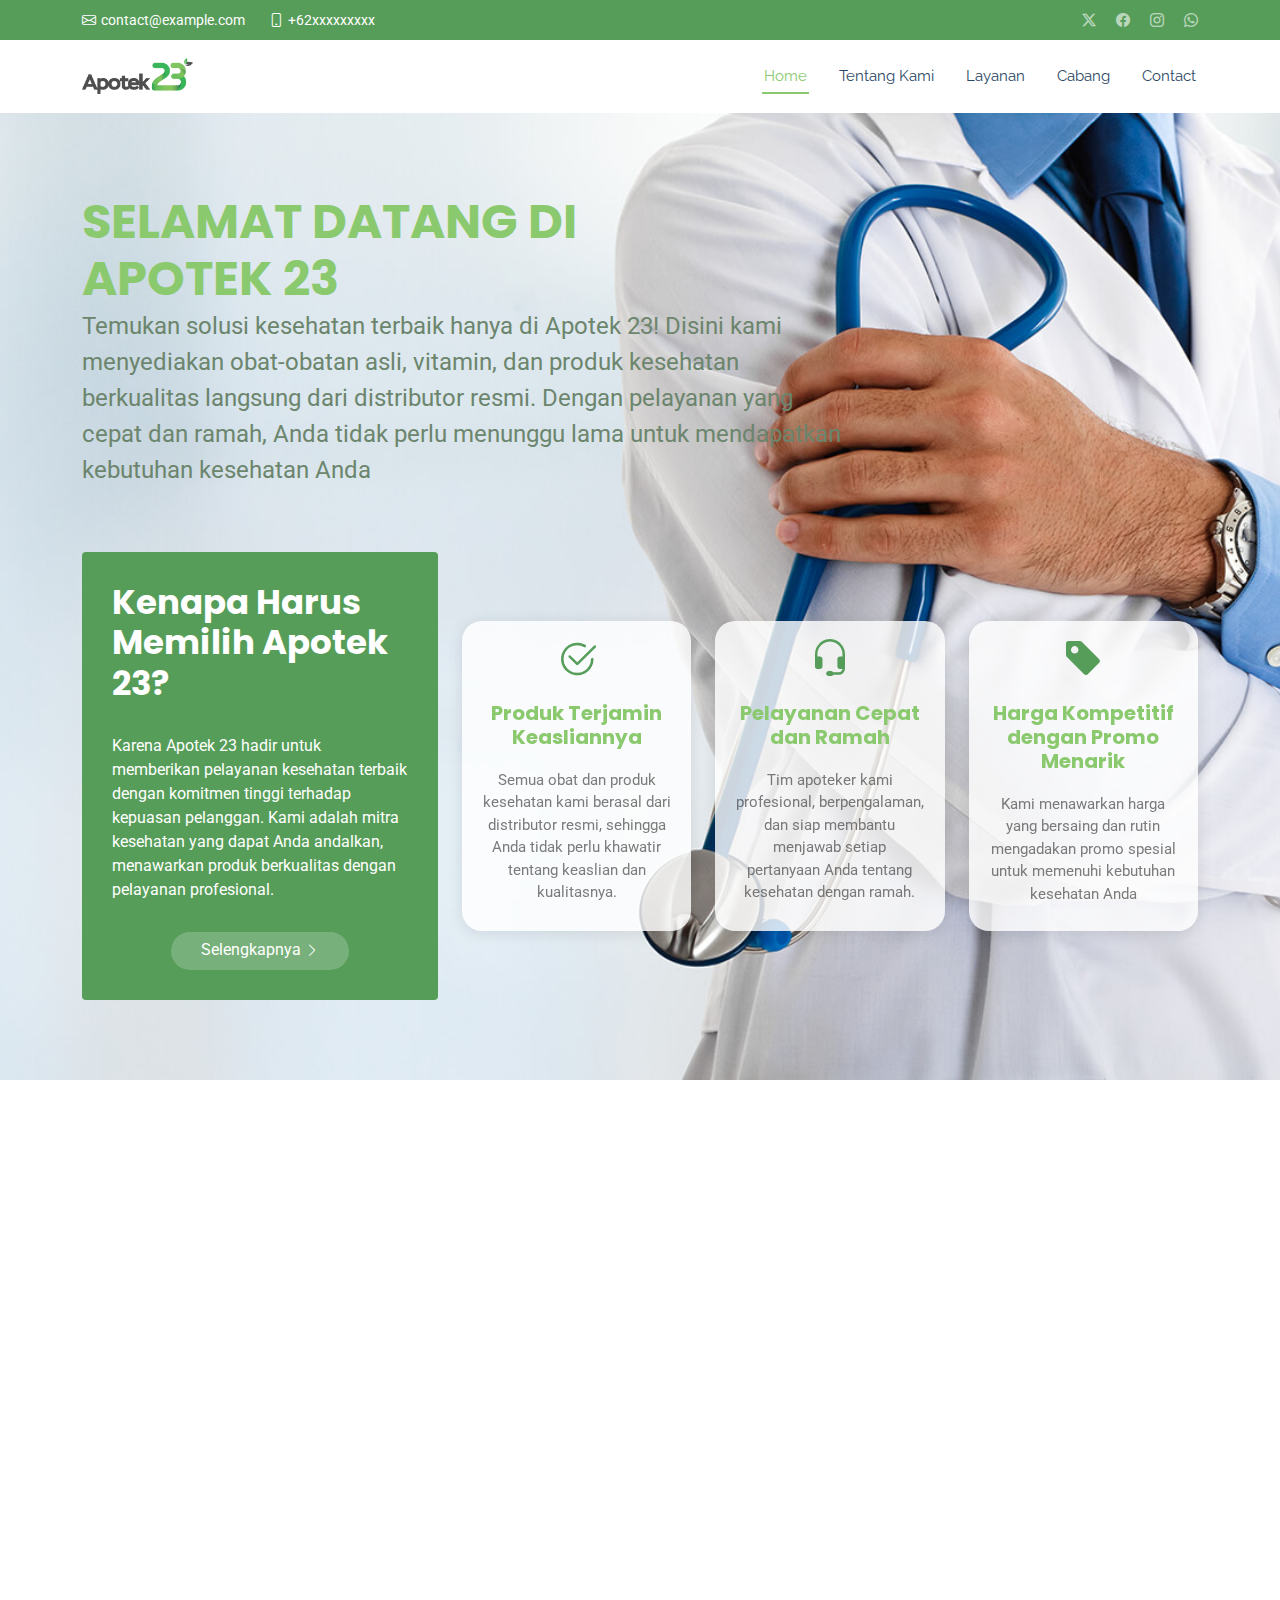
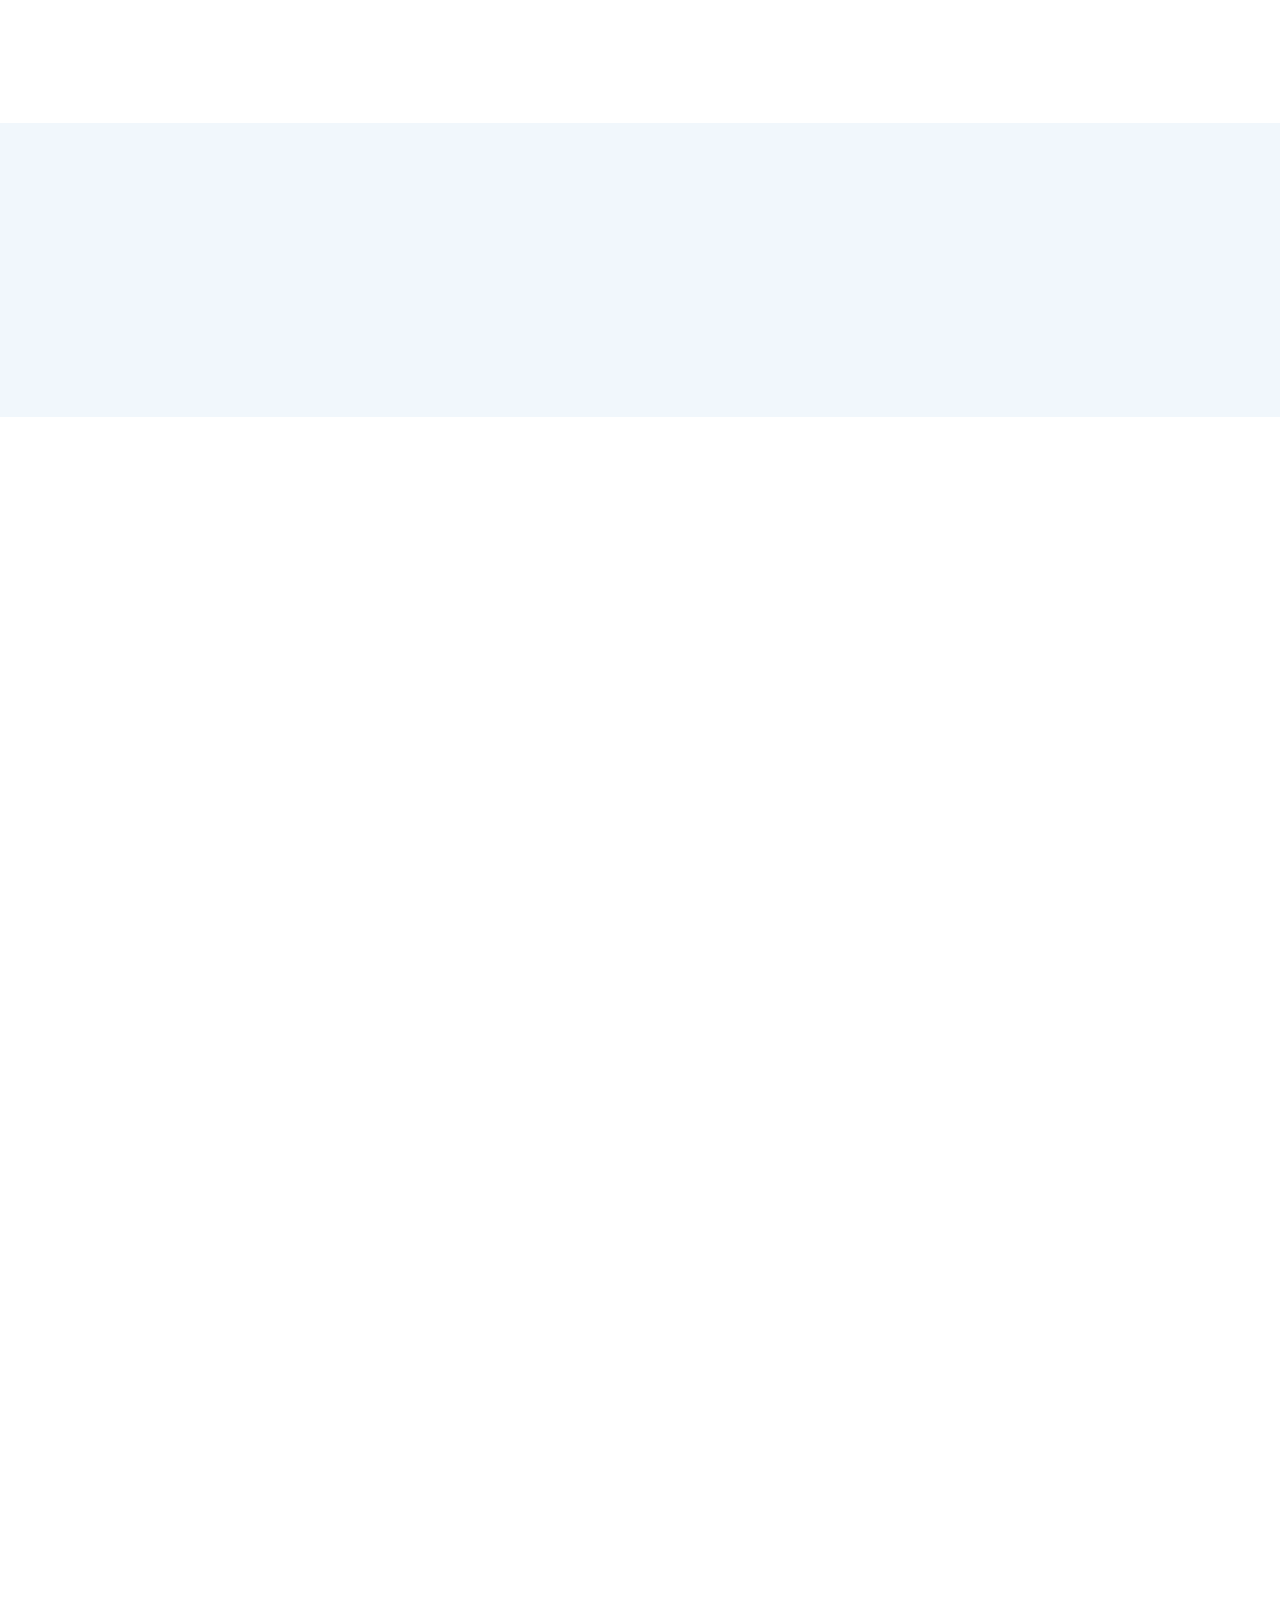
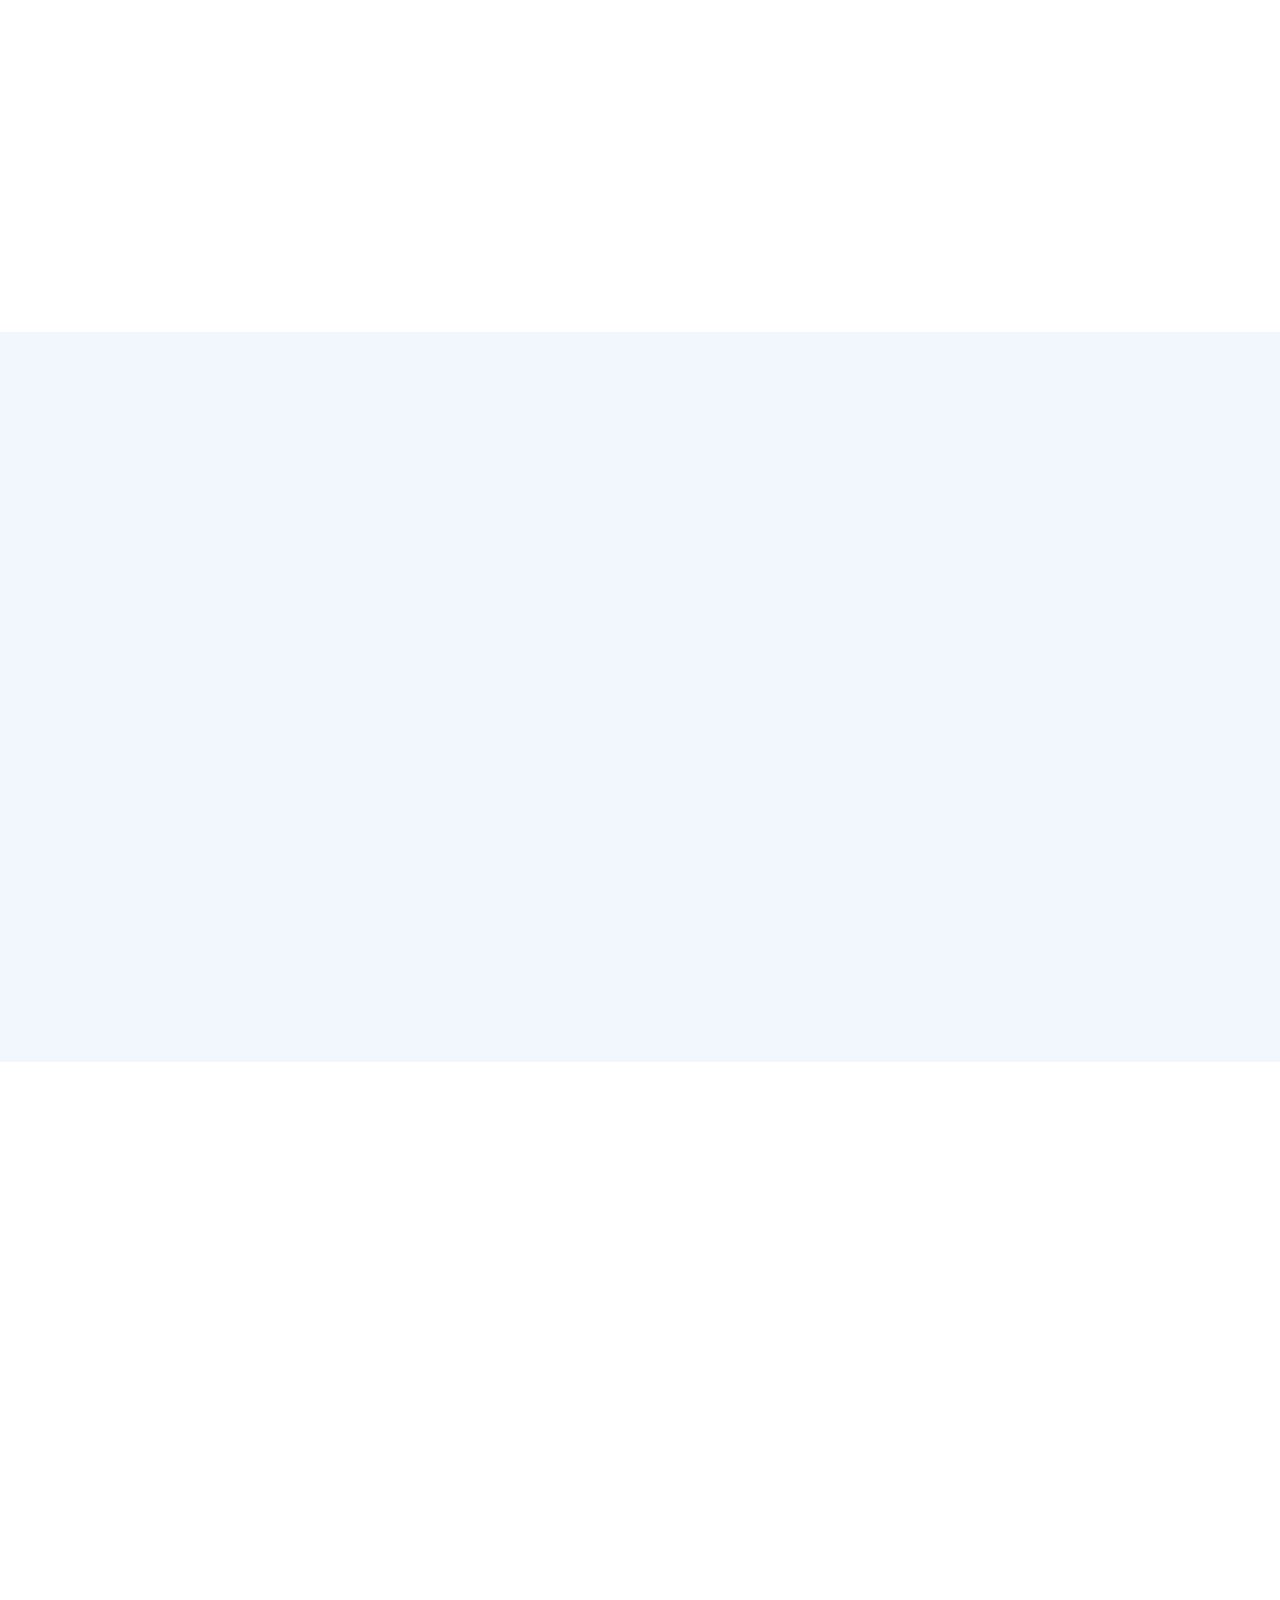
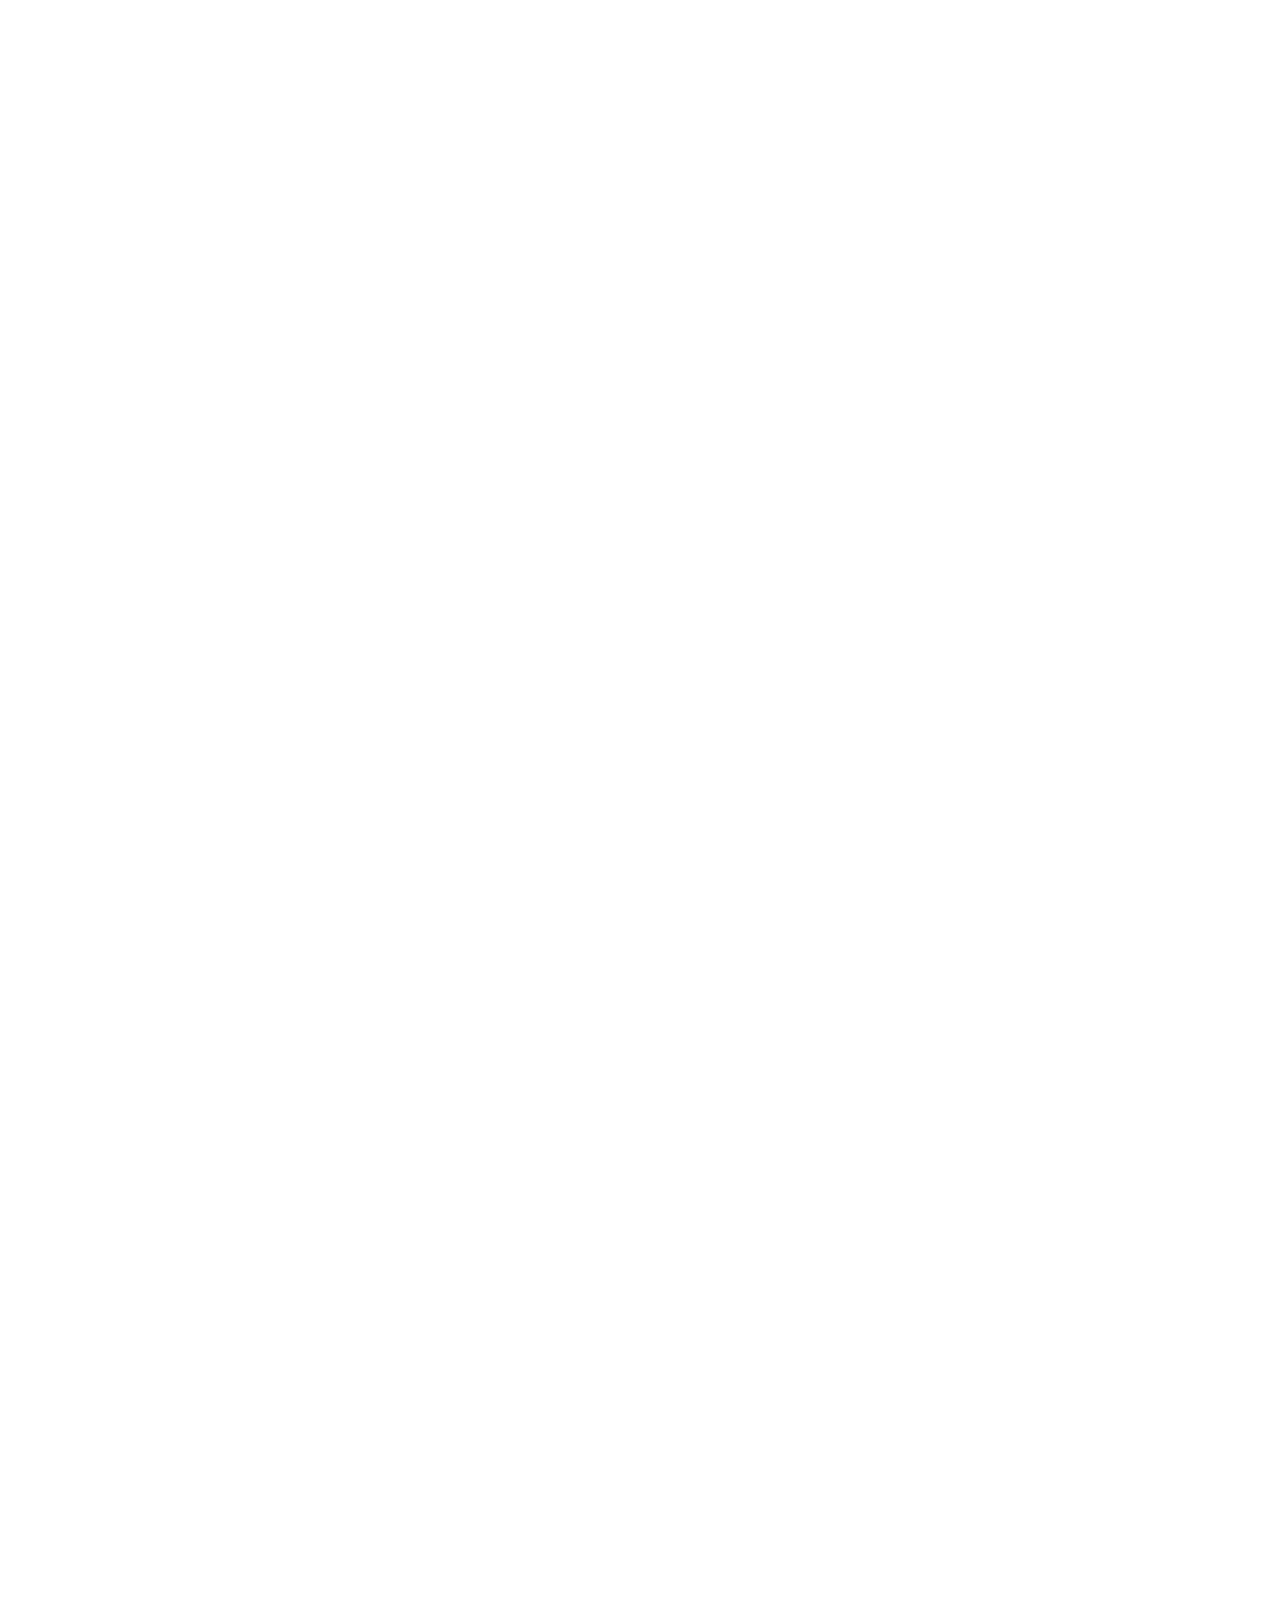
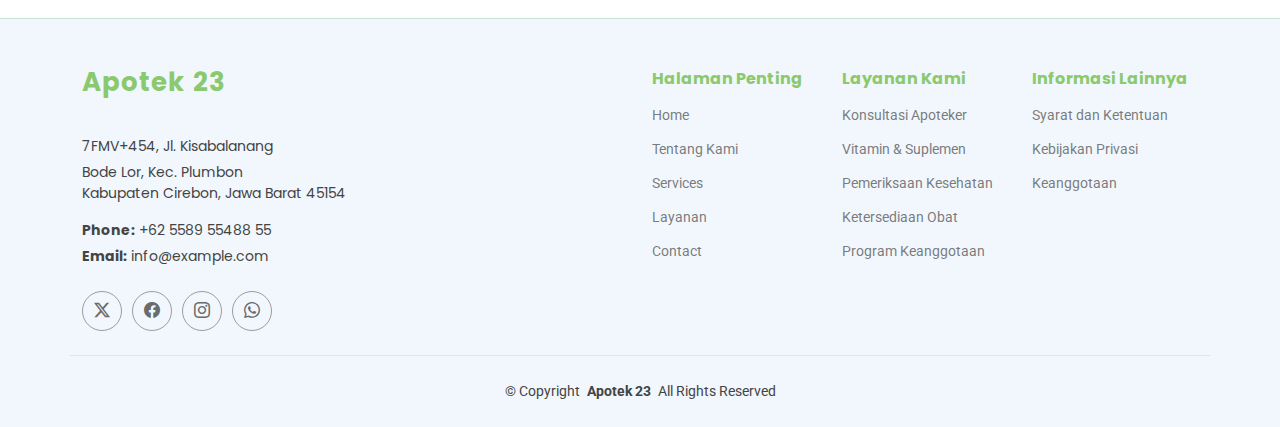
<file: index.html>
<!DOCTYPE html>
<html lang="en">

<head>
  <meta charset="utf-8">
  <meta content="width=device-width, initial-scale=1.0" name="viewport">
  <meta name="description" content="">
  <meta name="keywords" content="">

  <!-- Favicons -->
  <link href="assets/img/favicon23.png" rel="icon">
  <link href="assets/img/favicon23.png" rel="apple-touch-icon">

  <!-- Fonts -->
  <link href="https://fonts.googleapis.com" rel="preconnect">
  <link href="https://fonts.gstatic.com" rel="preconnect" crossorigin>
  <link href="https://fonts.googleapis.com/css2?family=Roboto:ital,wght@0,100;0,300;0,400;0,500;0,700;0,900;1,100;1,300;1,400;1,500;1,700;1,900&family=Poppins:ital,wght@0,100;0,200;0,300;0,400;0,500;0,600;0,700;0,800;0,900;1,100;1,200;1,300;1,400;1,500;1,600;1,700;1,800;1,900&family=Raleway:ital,wght@0,100;0,200;0,300;0,400;0,500;0,600;0,700;0,800;0,900;1,100;1,200;1,300;1,400;1,500;1,600;1,700;1,800;1,900&display=swap" rel="stylesheet">

  <!-- Vendor CSS Files -->
  <link href="assets/vendor/bootstrap/css/bootstrap.min.css" rel="stylesheet">
  <link href="assets/vendor/bootstrap-icons/bootstrap-icons.css" rel="stylesheet">
  <link href="assets/vendor/aos/aos.css" rel="stylesheet">
  <link href="assets/vendor/fontawesome-free/css/all.min.css" rel="stylesheet">
  <link href="assets/vendor/glightbox/css/glightbox.min.css" rel="stylesheet">
  <link href="assets/vendor/swiper/swiper-bundle.min.css" rel="stylesheet">

  <!-- Main CSS File -->
  <link href="assets/css/main.css" rel="stylesheet">

  <!-- =======================================================
  * Template Name: Medilab
  * Template URL: https://bootstrapmade.com/medilab-free-medical-bootstrap-theme/
  * Updated: Aug 07 2024 with Bootstrap v5.3.3
  * Author: BootstrapMade.com
  * License: https://bootstrapmade.com/license/
  ======================================================== -->
</head>

<body class="index-page">

  <header id="header" class="header sticky-top">

    <div class="topbar d-flex align-items-center">
      <div class="container d-flex justify-content-center justify-content-md-between">
        <div class="contact-info d-flex align-items-center">
          <i class="bi bi-envelope d-flex align-items-center"><a href="mailto:contact@example.com">contact@example.com</a></i>
          <i class="bi bi-phone d-flex align-items-center ms-4"><span>+62xxxxxxxxx</span></i>
        </div>
        <div class="social-links d-none d-md-flex align-items-center">
          <a href="#" class="twitter"><i class="bi bi-twitter-x"></i></a>
          <a href="#" class="facebook"><i class="bi bi-facebook"></i></a>
          <a href="#" class="instagram"><i class="bi bi-instagram"></i></a>
          <a href="#" class="linkedin"><i class="bi bi-whatsapp"></i></a>
        </div>
      </div>
    </div><!-- End Top Bar -->

    <div class="branding d-flex align-items-center">

      <div class="container position-relative d-flex align-items-center justify-content-between">
        <a href="index.html" class="logo d-flex align-items-center me-auto">
          <!-- Uncomment the line below if you also wish to use an image logo -->
          <img src="assets/img/logoApotek.png" alt="">
          <!-- <h1 class="sitename">Medilab</h1> -->
        </a>

        <nav id="navmenu" class="navmenu">
          <ul>
            <li><a href="#hero" class="active">Home<br></a></li>
            <li><a href="#about">Tentang Kami</a></li>
            <li><a href="#services">Layanan</a></li>
            <li><a href="#departments">Cabang</a></li>
            <!-- Jika ingin memperbanyak pages -->
            <!-- <li class="dropdown"><a href="#"><span>Dropdown</span> <i class="bi bi-chevron-down toggle-dropdown"></i></a>
              <ul>
                <li><a href="#">Dropdown 1</a></li>
                <li class="dropdown"><a href="#"><span>Deep Dropdown</span> <i class="bi bi-chevron-down toggle-dropdown"></i></a>
                  <ul>
                    <li><a href="#">Deep Dropdown 1</a></li>
                    <li><a href="#">Deep Dropdown 2</a></li>
                    <li><a href="#">Deep Dropdown 3</a></li>
                    <li><a href="#">Deep Dropdown 4</a></li>
                    <li><a href="#">Deep Dropdown 5</a></li>
                  </ul>
                </li>
                <li><a href="#">Dropdown 2</a></li>
                <li><a href="#">Dropdown 3</a></li>
                <li><a href="#">Dropdown 4</a></li>
              </ul>
            </li> -->
            <li><a href="#contact">Contact</a></li>
          </ul>
          <i class="mobile-nav-toggle d-xl-none bi bi-list"></i>
        </nav>

        <!-- <a class="cta-btn d-none d-sm-block" href="#appointment">Make an Appointment</a> -->

      </div>

    </div>

  </header>

  <main class="main">

    <!-- Hero Section -->
    <section id="hero" class="hero section light-background">

      <img src="assets/img/hero-bg.jpg" alt="" data-aos="fade-in">

      <div class="container position-relative">

        <div class="welcome position-relative" data-aos="fade-down" data-aos-delay="100">
          <h2>SELAMAT DATANG DI <br>APOTEK 23</h2>
          <p>Temukan solusi kesehatan terbaik hanya di Apotek 23! Disini kami <br>
            menyediakan obat-obatan asli, vitamin, dan produk kesehatan <br>
            berkualitas langsung dari distributor resmi. Dengan pelayanan yang <br>
            cepat dan ramah, Anda tidak perlu menunggu lama untuk mendapatkan <br>
            kebutuhan kesehatan Anda</p>
        </div><!-- End Welcome -->

        <div class="content row gy-4">
          <div class="col-lg-4 d-flex align-items-stretch">
            <div class="why-box" data-aos="zoom-out" data-aos-delay="200">
              <h3>Kenapa Harus Memilih 
                Apotek 23?</h3>
              <p>
                Karena Apotek 23 hadir untuk memberikan pelayanan kesehatan terbaik dengan komitmen tinggi terhadap kepuasan pelanggan. Kami adalah mitra kesehatan yang dapat Anda andalkan, menawarkan produk berkualitas dengan pelayanan profesional.
              </p>
              <div class="text-center">
                <a href="#about" class="more-btn"><span>Selengkapnya</span> <i class="bi bi-chevron-right"></i></a>
              </div>
            </div>
          </div><!-- End Why Box -->

          <div class="col-lg-8 d-flex align-items-stretch">
            <div class="d-flex flex-column justify-content-center">
              <div class="row gy-4">

                <div class="col-xl-4 d-flex align-items-stretch">
                  <div class="icon-box" data-aos="zoom-out" data-aos-delay="300">
                    <i class="bi bi-check2-circle"></i>
                    <h4>Produk Terjamin 
                      Keasliannya</h4>
                    <p>Semua obat dan produk kesehatan kami berasal dari distributor resmi, sehingga Anda tidak perlu khawatir tentang keaslian dan kualitasnya.</p>
                  </div>
                </div><!-- End Icon Box -->

                <div class="col-xl-4 d-flex align-items-stretch">
                  <div class="icon-box" data-aos="zoom-out" data-aos-delay="400">
                    <i class="bi bi-headset"></i>
                    <h4>Pelayanan Cepat dan Ramah</h4>
                    <p>Tim apoteker kami profesional, berpengalaman, dan siap membantu menjawab setiap pertanyaan Anda tentang kesehatan dengan ramah.</p>
                  </div>
                </div><!-- End Icon Box -->

                <div class="col-xl-4 d-flex align-items-stretch">
                  <div class="icon-box" data-aos="zoom-out" data-aos-delay="500">
                    <i class="bi bi-tag-fill"></i>
                    <h4>Harga Kompetitif dengan Promo Menarik</h4>
                    <p>Kami menawarkan harga yang bersaing dan rutin mengadakan promo spesial untuk memenuhi kebutuhan kesehatan Anda</p>
                  </div>
                </div><!-- End Icon Box -->

              </div>
            </div>
          </div>
        </div><!-- End  Content-->

      </div>

    </section><!-- /Hero Section -->

    <!-- About Section -->
    <section id="about" class="about section">

      <div class="container">

        <div class="row gy-4 gx-5">

          <div class="col-lg-6 position-relative align-self-start" data-aos="fade-up" data-aos-delay="200">
            <img src="assets/img/about.jpg" class="img-fluid" alt="">
            <!-- <a href="https://www.youtube.com/watch?v=Y7f98aduVJ8" class="glightbox pulsating-play-btn"></a> -->
          </div>

          <div class="col-lg-6 content" data-aos="fade-up" data-aos-delay="100">
            <h3>Tentang Kami</h3>
            <p style="color: #6c856d;">
              Apotek 23 adalah mitra kesehatan yang hadir untuk memenuhi kebutuhan Anda dengan layanan terbaik. Kami mengutamakan kualitas, kenyamanan, dan aksesibilitas untuk semua pelanggan
              Keunggulan Kami:
            </p>
            <ul>
              <li>
                <i class="bi bi-inboxes"></i>
                <div>
                  <h5>Ketersediaan Produk yang Lengkap</h5>
                  <p>Kami menyediakan beragam jenis obat, suplemen, dan alat kesehatan yang selalu tersedia untuk memenuhi kebutuhan Anda kapan pun diperlukan.</p>
                </div>
              </li>
              <li>
                <i class="fa-solid  fa-stethoscope"></i>
                <div>
                  <h5>Konsultasi Gratis dengan Apoteker</h5>
                  <p>Tim apoteker kami siap memberikan konsultasi dan rekomendasi kesehatan yang tepat, tanpa biaya tambahan.</p>
                </div>
              </li>
              <li>
                <i class="bi bi-shield-check"></i>
                <div>
                  <h5>Privasi dan Kenyamanan Pelanggan</h5>
                  <p>Kami menjamin privasi dan kenyamanan Anda dalam membeli obat-obatan dan berkonsultasi dengan apoteker, sehingga Anda merasa aman dan percaya diri.</p>
                </div>
              </li>
            </ul>
          </div>

        </div>

      </div>

    </section><!-- /About Section -->

    <!-- Stats Section -->
    <section id="stats" class="stats section light-background">

      <div class="container" data-aos="fade-up" data-aos-delay="100">

        <div class="row gy-4">

          <div class="col-lg-3 col-md-6 d-flex flex-column align-items-center">
            <i class="fa-solid fa fa-users"></i>
            <div class="stats-item">
              <span data-purecounter-start="0" data-purecounter-end="27" data-purecounter-duration="1" class="purecounter"></span>
              <p>Karyawan</p>
            </div>
          </div><!-- End Stats Item -->

          <div class="col-lg-3 col-md-6 d-flex flex-column align-items-center">
            <i class="bi bi-geo-alt-fill"></i>
            <div class="stats-item">
              <span data-purecounter-start="0" data-purecounter-end="4" data-purecounter-duration="1" class="purecounter"></span>
              <p>Cabang</p>
            </div>
          </div><!-- End Stats Item -->

          <div class="col-lg-3 col-md-6 d-flex flex-column align-items-center">
            <i class="bi bi-capsule"></i>
            <div class="stats-item">
              <span data-purecounter-start="0" data-purecounter-end="2100" data-purecounter-duration="1" data-purecounter-suffix="+"  class="purecounter"></span>
              <p>Produk Obat</p>
            </div>
          </div><!-- End Stats Item -->

          <div class="col-lg-3 col-md-6 d-flex flex-column align-items-center">
            <i class="fas fa-user-circle"></i>
            <div class="stats-item">
              <span data-purecounter-start="0" data-purecounter-end="1200" data-purecounter-duration="1" class="purecounter"></span>
              <p>Jumlah Pelanggan</p>
            </div>
          </div><!-- End Stats Item -->

        </div>

      </div>

    </section><!-- /Stats Section -->

    <!-- Services Section -->
    <section id="services" class="services section">

      <!-- Section Title -->
      <div class="container section-title" data-aos="fade-up">
        <h2>LAYANAN APOTEK 23</h2>
        <p>Necessitatibus eius consequatur ex aliquid fuga eum quidem sint consectetur velit</p>
      </div><!-- End Section Title -->

      <div class="container">

        <div class="row gy-4">

          <div class="col-lg-4 col-md-6" data-aos="fade-up" data-aos-delay="100">
            <div class="service-item  position-relative">
              <div class="icon">
                <i class="fas fa-heartbeat"></i>
              </div>
              <a href="#" class="stretched-link">
                <h3>Pemeriksaan Kesehatan</h3>
              </a>
              <p> Cek kesehatan dasar seperti tekanan darah, gula darah, dan lainnya langsung di Apotek 23</p>
            </div>
          </div><!-- End Service Item -->

          <div class="col-lg-4 col-md-6" data-aos="fade-up" data-aos-delay="200">
            <div class="service-item position-relative">
              <div class="icon">
                <i class="bi bi-clipboard2-pulse"></i>
              </div>
              <a href="#" class="stretched-link">
                <h3>Konsultasi Online</h3>
              </a>
              <p>Konsultasi dengan apoteker kami melalui Whatsapp Apotek 23</p>
            </div>
          </div><!-- End Service Item -->

          <div class="col-lg-4 col-md-6" data-aos="fade-up" data-aos-delay="300">
            <div class="service-item position-relative">
              <div class="icon">
                <i class="fa fa-leaf"></i>
              </div>
              <a href="#" class="stretched-link">
                <h3>Penjualan Obat Herbal</h3>
              </a>
              <p>Tersedia berbagai jenis obat herbal untuk mendukung kesehatan secara alami</p>
            </div>
          </div><!-- End Service Item -->

          <div class="col-lg-4 col-md-6" data-aos="fade-up" data-aos-delay="400">
            <div class="service-item position-relative">
              <div class="icon">
                <i class="bi bi-boxes"></i>
              </div>
              <a href="#" class="stretched-link">
                <h3>Pengemasan Obat</h3>
              </a>
              <p>Obat dikemas per hari untuk memudahkan Anda dalam mengonsumsi sesuai jadwal</p>
              <a href="#" class="stretched-link"></a>
            </div>
          </div><!-- End Service Item -->

          <div class="col-lg-4 col-md-6" data-aos="fade-up" data-aos-delay="500">
            <div class="service-item position-relative">
              <div class="icon">
                <i class="bi bi-card-text"></i>
              </div>
              <a href="#" class="stretched-link">
                <h3>Program Keanggotaan</h3>
              </a>
              <p>Dapatkan diskon khusus dan penawaran menarik dengan menjadi anggota Apotek 23</p>
              <a href="#" class="stretched-link"></a>
            </div>
          </div><!-- End Service Item -->

          <div class="col-lg-4 col-md-6" data-aos="fade-up" data-aos-delay="600">
            <div class="service-item position-relative">
              <div class="icon">
                <i class="bi bi-capsule-pill"></i>
              </div>
              <a href="#" class="stretched-link">
                <h3>Paket Vitamin dan Suplemen</h3>
              </a>
              <p>Tersedia berbagai paket hemat vitamin dan suplemen untuk meningkatkan daya tahan tubuh</p>
              <a href="#" class="stretched-link"></a>
            </div>
          </div><!-- End Service Item -->

        </div>

      </div>

    </section><!-- /Services Section -->

    

    <!-- Departments Section -->
    <section id="departments" class="departments section">

      <!-- Section Title -->
      <div class="container section-title" data-aos="fade-up">
        <h2>CABANG APOTEK23</h2>
        <p>Necessitatibus eius consequatur ex aliquid fuga eum quidem sint consectetur velit</p>
      </div><!-- End Section Title -->

      <div class="container" data-aos="fade-up" data-aos-delay="100">

        <div class="row">
          <div class="col-lg-3">
            <ul class="nav nav-tabs flex-column">
              <li class="nav-item">
                <a class="nav-link active show" data-bs-toggle="tab" href="#departments-tab-1">Cabang 1</a>
              </li>
              <li class="nav-item">
                <a class="nav-link" data-bs-toggle="tab" href="#departments-tab-2">Cabang 2</a>
              </li>
              <li class="nav-item">
                <a class="nav-link" data-bs-toggle="tab" href="#departments-tab-3">Cabang 3</a>
              </li>
              <li class="nav-item">
                <a class="nav-link" data-bs-toggle="tab" href="#departments-tab-4">Cabang 4</a>
              </li>
              
            </ul>
          </div>
          <div class="col-lg-9 mt-4 mt-lg-0">
            <div class="tab-content">
              <div class="tab-pane active show" id="departments-tab-1">
                <div class="row">
                  <div class="col-lg-8 details order-2 order-lg-1">
                    <h3>Cardiology</h3>
                    <p class="fst-italic">Qui laudantium consequatur laborum sit qui ad sapiente dila parde sonata raqer a videna mareta paulona marka</p>
                    <p>Et nobis maiores eius. Voluptatibus ut enim blanditiis atque harum sint. Laborum eos ipsum ipsa odit magni. Incidunt hic ut molestiae aut qui. Est repellat minima eveniet eius et quis magni nihil. Consequatur dolorem quaerat quos qui similique accusamus nostrum rem vero</p>
                  </div>
                  <div class="col-lg-4 text-center order-1 order-lg-2">
                    <img src="assets/img/departments-1.jpg" alt="" class="img-fluid">
                  </div>
                </div>
              </div>
              <div class="tab-pane" id="departments-tab-2">
                <div class="row">
                  <div class="col-lg-8 details order-2 order-lg-1">
                    <h3>Et blanditiis nemo veritatis excepturi</h3>
                    <p class="fst-italic">Qui laudantium consequatur laborum sit qui ad sapiente dila parde sonata raqer a videna mareta paulona marka</p>
                    <p>Ea ipsum voluptatem consequatur quis est. Illum error ullam omnis quia et reiciendis sunt sunt est. Non aliquid repellendus itaque accusamus eius et velit ipsa voluptates. Optio nesciunt eaque beatae accusamus lerode pakto madirna desera vafle de nideran pal</p>
                  </div>
                  <div class="col-lg-4 text-center order-1 order-lg-2">
                    <img src="assets/img/departments-2.jpg" alt="" class="img-fluid">
                  </div>
                </div>
              </div>
              <div class="tab-pane" id="departments-tab-3">
                <div class="row">
                  <div class="col-lg-8 details order-2 order-lg-1">
                    <h3>Impedit facilis occaecati odio neque aperiam sit</h3>
                    <p class="fst-italic">Eos voluptatibus quo. Odio similique illum id quidem non enim fuga. Qui natus non sunt dicta dolor et. In asperiores velit quaerat perferendis aut</p>
                    <p>Iure officiis odit rerum. Harum sequi eum illum corrupti culpa veritatis quisquam. Neque necessitatibus illo rerum eum ut. Commodi ipsam minima molestiae sed laboriosam a iste odio. Earum odit nesciunt fugiat sit ullam. Soluta et harum voluptatem optio quae</p>
                  </div>
                  <div class="col-lg-4 text-center order-1 order-lg-2">
                    <img src="assets/img/departments-3.jpg" alt="" class="img-fluid">
                  </div>
                </div>
              </div>
              <div class="tab-pane" id="departments-tab-4">
                <div class="row">
                  <div class="col-lg-8 details order-2 order-lg-1">
                    <h3>Fuga dolores inventore laboriosam ut est accusamus laboriosam dolore</h3>
                    <p class="fst-italic">Totam aperiam accusamus. Repellat consequuntur iure voluptas iure porro quis delectus</p>
                    <p>Eaque consequuntur consequuntur libero expedita in voluptas. Nostrum ipsam necessitatibus aliquam fugiat debitis quis velit. Eum ex maxime error in consequatur corporis atque. Eligendi asperiores sed qui veritatis aperiam quia a laborum inventore</p>
                  </div>
                  <div class="col-lg-4 text-center order-1 order-lg-2">
                    <img src="assets/img/departments-4.jpg" alt="" class="img-fluid">
                  </div>
                </div>
              </div>
              <div class="tab-pane" id="departments-tab-5">
                <div class="row">
                  <div class="col-lg-8 details order-2 order-lg-1">
                    <h3>Est eveniet ipsam sindera pad rone matrelat sando reda</h3>
                    <p class="fst-italic">Omnis blanditiis saepe eos autem qui sunt debitis porro quia.</p>
                    <p>Exercitationem nostrum omnis. Ut reiciendis repudiandae minus. Omnis recusandae ut non quam ut quod eius qui. Ipsum quia odit vero atque qui quibusdam amet. Occaecati sed est sint aut vitae molestiae voluptate vel</p>
                  </div>
                  <div class="col-lg-4 text-center order-1 order-lg-2">
                    <img src="assets/img/departments-5.jpg" alt="" class="img-fluid">
                  </div>
                </div>
              </div>
            </div>
          </div>
        </div>

      </div>

    </section><!-- /Departments Section -->

    

    <!-- Faq Section -->
    <section id="faq" class="faq section light-background">

      <!-- Section Title -->
      <div class="container section-title" data-aos="fade-up">
        <h2>Pertanyaan yang Sering Diajukan </h2>
        <p>Necessitatibus eius consequatur ex aliquid fuga eum quidem sint consectetur velit</p>
      </div><!-- End Section Title -->

      <div class="container">

        <div class="row justify-content-center">

          <div class="col-lg-10" data-aos="fade-up" data-aos-delay="100">

            <div class="faq-container">

              <div class="faq-item faq-active">
                <h3>Apakah Apotek 23 menerima pembayaran digital?</h3>
                <div class="faq-content">
                  <p>Tentu saja!, kami menerima pembayaran melalui kartu debit/kredit, e-wallet seperti Gopay, OVO, dan QRIS.</p>
                </div>
                <i class="faq-toggle bi bi-chevron-right"></i>
              </div><!-- End Faq item-->

              <div class="faq-item">
                <h3>Bagaimana cara menghubungi apotek 23 jika ada pertanyaan?</h3>
                <div class="faq-content">
                  <p>Hubungi kami via sosial media apotek23 atau datang langsung ke apotek23. Kami siap membantu!</p>
                </div>
                <i class="faq-toggle bi bi-chevron-right"></i>
              </div><!-- End Faq item-->

              <div class="faq-item">
                <h3>Apakah Apotek 23 menyediakan layanan uji kesehatan seperti cek gula darah atau kolesterol?</h3>
                <div class="faq-content">
                  <p>Tentu saja! Apotek 23 menyediakan layanan uji kesehatan seperti cek gula darah, kolesterol, dan asam urat dengan hasil yang cepat dan akurat.</p>
                </div>
                <i class="faq-toggle bi bi-chevron-right"></i>
              </div><!-- End Faq item-->

              <div class="faq-item">
                <h3>Dari jam berapa sampai jam berapa Apotek 23 buka?</h3>
                <div class="faq-content">
                  <p>🕛 Senin - Sabtu: 09.00 - 21.00 WIB</p>
                </div>
                <i class="faq-toggle bi bi-chevron-right"></i>
              </div><!-- End Faq item-->

              <div class="faq-item">
                <h3>Bagaimana cara mengetahui ketersediaan obat di Apotek 23?</h3>
                <div class="faq-content">
                  <p>Anda bisa menanyakan ketersediaan obat lewat Whatsapp kami. Kami selalu sedia 😊</p>
                </div>
                <i class="faq-toggle bi bi-chevron-right"></i>
              </div><!-- End Faq item-->

              

            </div>

          </div><!-- End Faq Column-->

        </div>

      </div>

    </section><!-- /Faq Section -->

    <!-- Testimonials Section -->
    <section id="testimonials" class="testimonials section">

      <div class="container">

        <div class="row align-items-center">

          <div class="col-lg-5 info" data-aos="fade-up" data-aos-delay="100">
            <h3>Testimonials</h3>
            <p>
              Apotek 23 telah menjadi mitra terpercaya masyarakat dalam memenuhi kebutuhan kesehatan sejak awal berdirinya. Dengan pelayanan ramah, produk berkualitas, dan apoteker profesional, kami selalu berkomitmen untuk memberikan yang terbaik. Berikut adalah pengalaman pelanggan kami yang telah merasakan manfaat dari layanan Apotek 23
            </p>
          </div>

          <div class="col-lg-7" data-aos="fade-up" data-aos-delay="200">

            <div class="swiper init-swiper">
              <script type="application/json" class="swiper-config">
                {
                  "loop": true,
                  "speed": 600,
                  "autoplay": {
                    "delay": 5000
                  },
                  "slidesPerView": "auto",
                  "pagination": {
                    "el": ".swiper-pagination",
                    "type": "bullets",
                    "clickable": true
                  }
                }
              </script>
              <div class="swiper-wrapper">

                <div class="swiper-slide">
                  <div class="testimonial-item">
                    <div class="d-flex">
                      <img src="assets/img/testimonials/testimoni2.png" class="testimonial-img flex-shrink-0" alt="">
                      <div>
                        <h3>Fahmi</h3>
                        <h4>Pembeli</h4>
                        <div class="stars">
                          <i class="bi bi-star-fill"></i><i class="bi bi-star-fill"></i><i class="bi bi-star-fill"></i><i class="bi bi-star-fill"></i><i class="bi bi-star-fill"></i>
                        </div>
                      </div>
                    </div>
                    <p>
                      <i class="bi bi-quote quote-icon-left"></i>
                      <span>Apotek 23 selalu menjadi pilihan utama keluarga kami. Stafnya ramah dan membantu, serta obat yang kami butuhkan selalu tersedia. Sangat direkomendasikan!</span>
                      <i class="bi bi-quote quote-icon-right"></i>
                    </p>
                  </div>
                </div><!-- End testimonial item -->

                <div class="swiper-slide">
                  <div class="testimonial-item">
                    <div class="d-flex">
                      <img src="assets/img/testimonials/testimoni1.png" class="testimonial-img flex-shrink-0" alt="">
                      <div>
                        <h3>Rina</h3>
                        <h4>Pembeli</h4>
                        <div class="stars">
                          <i class="bi bi-star-fill"></i><i class="bi bi-star-fill"></i><i class="bi bi-star-fill"></i><i class="bi bi-star-fill"></i><i class="bi bi-star-fill"></i>
                        </div>
                      </div>
                    </div>
                    <p>
                      <i class="bi bi-quote quote-icon-left"></i>
                      <span>Saya sangat terkesan dengan layanan peracikan resep di Apotek 23. Cepat, akurat, dan apoteker juga menjelaskan detail penggunaannya dengan sangat baik.</span>
                      <i class="bi bi-quote quote-icon-right"></i>
                    </p>
                  </div>
                </div><!-- End testimonial item -->

                <div class="swiper-slide">
                  <div class="testimonial-item">
                    <div class="d-flex">
                      <img src="assets/img/testimonials/testimoni2.png" class="testimonial-img flex-shrink-0" alt="">
                      <div>
                        <h3>Pak Adi</h3>
                        <h4>Pembeli</h4>
                        <div class="stars">
                          <i class="bi bi-star-fill"></i><i class="bi bi-star-fill"></i><i class="bi bi-star-fill"></i><i class="bi bi-star-fill"></i><i class="bi bi-star-fill"></i>
                        </div>
                      </div>
                    </div>
                    <p>
                      <i class="bi bi-quote quote-icon-left"></i>
                      <span>Pelayanan di Apotek 23 sangat memuaskan. Mereka juga menyediakan banyak alat kesehatan yang jarang saya temukan di apotek lain.</span>
                      <i class="bi bi-quote quote-icon-right"></i>
                    </p>
                  </div>
                </div><!-- End testimonial item -->

                <div class="swiper-slide">
                  <div class="testimonial-item">
                    <div class="d-flex">
                      <img src="assets/img/testimonials/testimoni4.jpg" class="testimonial-img flex-shrink-0" alt="">
                      <div>
                        <h3>Andi</h3>
                        <h4>Pembeli</h4>
                        <div class="stars">
                          <i class="bi bi-star-fill"></i><i class="bi bi-star-fill"></i><i class="bi bi-star-fill"></i><i class="bi bi-star-fill"></i><i class="bi bi-star-fill"></i>
                        </div>
                      </div>
                    </div>
                    <p>
                      <i class="bi bi-quote quote-icon-left"></i>
                      <span>Suka banget belanja di Apotek 23 karena mereka menerima pembayaran digital. Praktis banget untuk anak muda seperti saya</span>
                      <i class="bi bi-quote quote-icon-right"></i>
                    </p>
                  </div>
                </div><!-- End testimonial item -->

                <div class="swiper-slide">
                  <div class="testimonial-item">
                    <div class="d-flex">
                      <img src="assets/img/testimonials/testimoni3.png" class="testimonial-img flex-shrink-0" alt="">
                      <div>
                        <h3>Ibu Rini</h3>
                        <h4>Entrepreneur</h4>
                        <div class="stars">
                          <i class="bi bi-star-fill"></i><i class="bi bi-star-fill"></i><i class="bi bi-star-fill"></i><i class="bi bi-star-fill"></i><i class="bi bi-star-fill"></i>
                        </div>
                      </div>
                    </div>
                    <p>
                      <i class="bi bi-quote quote-icon-left"></i>
                      <span>Sejak jadi anggota Apotek 23, saya sering dapat diskon dan poin reward. Apotek ini benar-benar peduli pada pelanggannya.</span>
                      <i class="bi bi-quote quote-icon-right"></i>
                    </p>
                  </div>
                </div><!-- End testimonial item -->

              </div>
              <div class="swiper-pagination"></div>
            </div>

          </div>

        </div>

      </div>

    </section><!-- /Testimonials Section -->

    <!-- Gallery Section -->
    <section id="gallery" class="gallery section">

      <!-- Section Title -->
      <div class="container section-title" data-aos="fade-up">
        <h2>Gallery</h2>
        <p>Necessitatibus eius consequatur ex aliquid fuga eum quidem sint consectetur velit</p>
      </div><!-- End Section Title -->

      <div class="container-fluid" data-aos="fade-up" data-aos-delay="100">

        <div class="row g-0">

          <div class="col-lg-3 col-md-4">
            <div class="gallery-item">
              <a href="assets/img/gallery/gallery-1.jpg" class="glightbox" data-gallery="images-gallery">
                <img src="assets/img/gallery/gallery-1.jpg" alt="" class="img-fluid">
              </a>
            </div>
          </div><!-- End Gallery Item -->

          <div class="col-lg-3 col-md-4">
            <div class="gallery-item">
              <a href="assets/img/gallery/gallery-2.jpg" class="glightbox" data-gallery="images-gallery">
                <img src="assets/img/gallery/gallery-2.jpg" alt="" class="img-fluid">
              </a>
            </div>
          </div><!-- End Gallery Item -->

          <div class="col-lg-3 col-md-4">
            <div class="gallery-item">
              <a href="assets/img/gallery/gallery-3.jpg" class="glightbox" data-gallery="images-gallery">
                <img src="assets/img/gallery/gallery-3.jpg" alt="" class="img-fluid">
              </a>
            </div>
          </div><!-- End Gallery Item -->

          <div class="col-lg-3 col-md-4">
            <div class="gallery-item">
              <a href="assets/img/gallery/gallery-4.jpg" class="glightbox" data-gallery="images-gallery">
                <img src="assets/img/gallery/gallery-4.jpg" alt="" class="img-fluid">
              </a>
            </div>
          </div><!-- End Gallery Item -->

          <div class="col-lg-3 col-md-4">
            <div class="gallery-item">
              <a href="assets/img/gallery/gallery-5.jpg" class="glightbox" data-gallery="images-gallery">
                <img src="assets/img/gallery/gallery-5.jpg" alt="" class="img-fluid">
              </a>
            </div>
          </div><!-- End Gallery Item -->

          <div class="col-lg-3 col-md-4">
            <div class="gallery-item">
              <a href="assets/img/gallery/gallery-6.jpg" class="glightbox" data-gallery="images-gallery">
                <img src="assets/img/gallery/gallery-6.jpg" alt="" class="img-fluid">
              </a>
            </div>
          </div><!-- End Gallery Item -->

          <div class="col-lg-3 col-md-4">
            <div class="gallery-item">
              <a href="assets/img/gallery/gallery-7.jpg" class="glightbox" data-gallery="images-gallery">
                <img src="assets/img/gallery/gallery-7.jpg" alt="" class="img-fluid">
              </a>
            </div>
          </div><!-- End Gallery Item -->

          <div class="col-lg-3 col-md-4">
            <div class="gallery-item">
              <a href="assets/img/gallery/gallery-8.jpg" class="glightbox" data-gallery="images-gallery">
                <img src="assets/img/gallery/gallery-8.jpg" alt="" class="img-fluid">
              </a>
            </div>
          </div><!-- End Gallery Item -->

        </div>

      </div>

    </section><!-- /Gallery Section -->

    <!-- Contact Section -->
    <section id="contact" class="contact section">

      <!-- Section Title -->
      <div class="container section-title" data-aos="fade-up">
        <h2>Contact</h2>
        <p>Necessitatibus eius consequatur ex aliquid fuga eum quidem sint consectetur velit</p>
      </div><!-- End Section Title -->

      <div class="mb-5" data-aos="fade-up" data-aos-delay="200">
        <iframe style="border:0; width: 100%; height: 270px;" src="https://www.google.com/maps/embed?pb=!1m18!1m12!1m3!1d3962.4301701280356!2d108.49037647499463!3d-6.717244693278627!2m3!1f0!2f0!3f0!3m2!1i1024!2i768!4f13.1!3m3!1m2!1s0x2e6ee186b39edaed%3A0x2624e269d8d83e6b!2sapotek%2023%20bodelor!5e0!3m2!1sid!2sid!4v1738079921471!5m2!1sid!2sid" frameborder="0" allowfullscreen="" loading="lazy" referrerpolicy="no-referrer-when-downgrade"></iframe>
      </div><!-- End Google Maps -->

      <div class="container" data-aos="fade-up" data-aos-delay="100">

        <div class="row gy-4">

          <div class="col-lg-4">
            <div class="info-item d-flex" data-aos="fade-up" data-aos-delay="300">
              <i class="bi bi-geo-alt flex-shrink-0"></i>
              <div>
                <h3>Location</h3>
                <p>7FMV+454, Jl. Kisabalanang, Bode Lor, Kec. Plumbon, Kabupaten Cirebon, Jawa Barat 45154</p>
              </div>
            </div><!-- End Info Item -->

            <div class="info-item d-flex" data-aos="fade-up" data-aos-delay="400">
              <i class="bi bi-telephone flex-shrink-0"></i>
              <div>
                <h3>Call Us</h3>
                <p>+1 5589 55488 55</p>
              </div>
            </div><!-- End Info Item -->

            <div class="info-item d-flex" data-aos="fade-up" data-aos-delay="500">
              <i class="bi bi-envelope flex-shrink-0"></i>
              <div>
                <h3>Email Us</h3>
                <p>info@example.com</p>
              </div>
            </div><!-- End Info Item -->

          </div>

          <div class="col-lg-8">
            <form action="forms/contact.php" method="post" class="php-email-form" data-aos="fade-up" data-aos-delay="200">
              <div class="row gy-4">

                <div class="col-md-6">
                  <input type="text" name="name" class="form-control" placeholder="Your Name" required="">
                </div>

                <div class="col-md-6 ">
                  <input type="email" class="form-control" name="email" placeholder="Your Email" required="">
                </div>

                <div class="col-md-12">
                  <input type="text" class="form-control" name="subject" placeholder="Subject" required="">
                </div>

                <div class="col-md-12">
                  <textarea class="form-control" name="message" rows="6" placeholder="Message" required=""></textarea>
                </div>

                <div class="col-md-12 text-center">
                  <div class="loading">Loading</div>
                  <div class="error-message"></div>
                  <div class="sent-message">Your message has been sent. Thank you!</div>

                  <button type="submit">Send Message</button>
                </div>

              </div>
            </form>
          </div><!-- End Contact Form -->

        </div>

      </div>

    </section><!-- /Contact Section -->

  </main>

  <footer id="footer" class="footer light-background">

    <div class="container footer-top">
      <div class="row gy-4">
        <div class="col-lg-6 col-md-6 footer-about">
          <a href="index.html" class="logo d-flex align-items-center">
            <span class="sitename">Apotek 23</span>
          </a>
          <div class="footer-contact pt-3">
            <p>7FMV+454, Jl. Kisabalanang</p>
            <p>Bode Lor, Kec. Plumbon <br> Kabupaten Cirebon, Jawa Barat 45154</p>
            <p class="mt-3"><strong>Phone:</strong> <span>+62 5589 55488 55</span></p>
            <p><strong>Email:</strong> <span>info@example.com</span></p>
          </div>
          <div class="social-links d-flex mt-4">
            <a href=""><i class="bi bi-twitter-x"></i></a>
            <a href=""><i class="bi bi-facebook"></i></a>
            <a href=""><i class="bi bi-instagram"></i></a>
            <a href=""><i class="bi bi-whatsapp"></i></a>
          </div>
        </div>

        <div class="col-lg-2 col-md-3 footer-links">
          <h4>Halaman Penting</h4>
          <ul>
            <li><a href="#">Home</a></li>
            <li><a href="#">Tentang Kami</a></li>
            <li><a href="#">Services</a></li>
            <li><a href="#">Layanan</a></li>
            <li><a href="#">Contact</a></li>
          </ul>
        </div>

        <div class="col-lg-2 col-md-3 footer-links">
          <h4>Layanan Kami</h4>
          <ul>
            <li><a href="#">Konsultasi Apoteker</a></li>
            <li><a href="#">Vitamin & Suplemen</a></li>
            <li><a href="#">Pemeriksaan Kesehatan</a></li>
            <li><a href="#">Ketersediaan Obat</a></li>
            <li><a href="#">Program Keanggotaan</a></li>
          </ul>
        </div>

        <div class="col-lg-2 col-md-3 footer-links">
          <h4>Informasi Lainnya</h4>
          <ul>
            <li><a href="#">Syarat dan Ketentuan</a></li>
            <li><a href="#">Kebijakan Privasi</a></li>
            <li><a href="#">Keanggotaan</a></li>
          </ul>
        </div>

        

      </div>
    </div>

    <div class="container copyright text-center mt-4">
      <p>© <span>Copyright</span> <strong class="px-1 sitename">Apotek 23</strong> <span>All Rights Reserved</span></p>
      
    </div>

  </footer>

  <!-- Scroll Top -->
  <a href="#" id="scroll-top" class="scroll-top d-flex align-items-center justify-content-center"><i class="bi bi-arrow-up-short"></i></a>

  <!-- Preloader -->
  <div id="preloader"></div>

  <!-- Vendor JS Files -->
  <script src="assets/vendor/bootstrap/js/bootstrap.bundle.min.js"></script>
  <script src="assets/vendor/php-email-form/validate.js"></script>
  <script src="assets/vendor/aos/aos.js"></script>
  <script src="assets/vendor/glightbox/js/glightbox.min.js"></script>
  <script src="assets/vendor/purecounter/purecounter_vanilla.js"></script>
  <script src="assets/vendor/swiper/swiper-bundle.min.js"></script>

  <!-- Main JS File -->
  <script src="assets/js/main.js"></script>

</body>

</html>
</file>
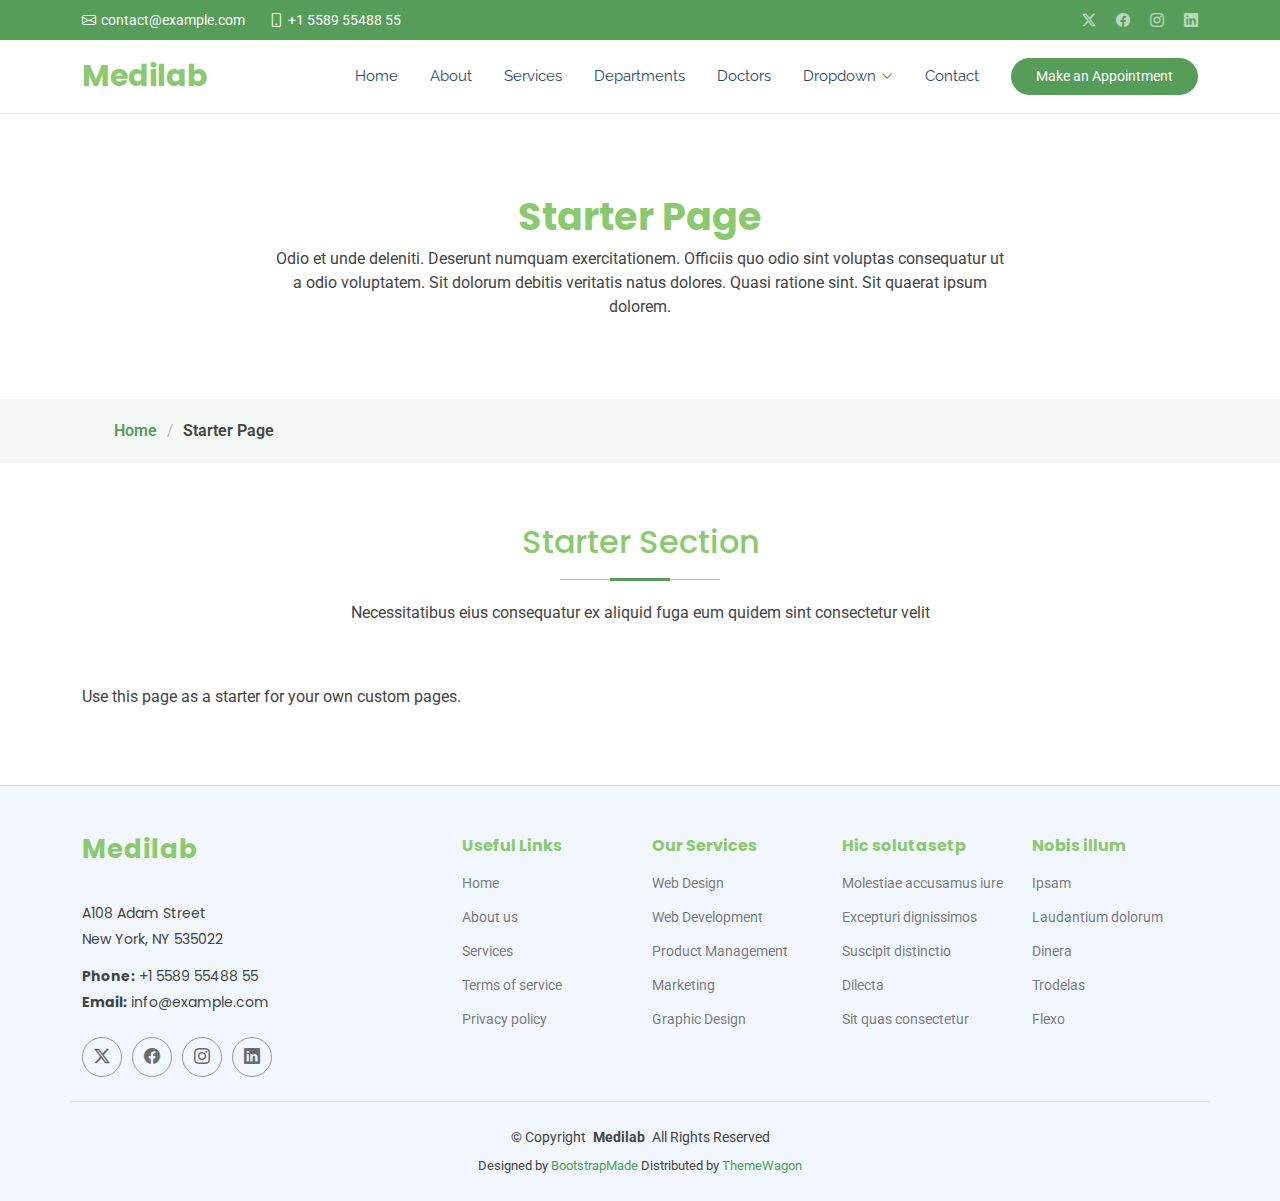
<file: starter-page.html>
<!DOCTYPE html>
<html lang="en">

<head>
  <meta charset="utf-8">
  <meta content="width=device-width, initial-scale=1.0" name="viewport">
  <meta name="description" content="">
  <meta name="keywords" content="">

  <!-- Favicons -->
  <link href="assets/img/favicon.png" rel="icon">
  <link href="assets/img/apple-touch-icon.png" rel="apple-touch-icon">

  <!-- Fonts -->
  <link href="https://fonts.googleapis.com" rel="preconnect">
  <link href="https://fonts.gstatic.com" rel="preconnect" crossorigin>
  <link href="https://fonts.googleapis.com/css2?family=Roboto:ital,wght@0,100;0,300;0,400;0,500;0,700;0,900;1,100;1,300;1,400;1,500;1,700;1,900&family=Poppins:ital,wght@0,100;0,200;0,300;0,400;0,500;0,600;0,700;0,800;0,900;1,100;1,200;1,300;1,400;1,500;1,600;1,700;1,800;1,900&family=Raleway:ital,wght@0,100;0,200;0,300;0,400;0,500;0,600;0,700;0,800;0,900;1,100;1,200;1,300;1,400;1,500;1,600;1,700;1,800;1,900&display=swap" rel="stylesheet">

  <!-- Vendor CSS Files -->
  <link href="assets/vendor/bootstrap/css/bootstrap.min.css" rel="stylesheet">
  <link href="assets/vendor/bootstrap-icons/bootstrap-icons.css" rel="stylesheet">
  <link href="assets/vendor/aos/aos.css" rel="stylesheet">
  <link href="assets/vendor/fontawesome-free/css/all.min.css" rel="stylesheet">
  <link href="assets/vendor/glightbox/css/glightbox.min.css" rel="stylesheet">
  <link href="assets/vendor/swiper/swiper-bundle.min.css" rel="stylesheet">

  <!-- Main CSS File -->
  <link href="assets/css/main.css" rel="stylesheet">

  <!-- =======================================================
  * Template Name: Medilab
  * Template URL: https://bootstrapmade.com/medilab-free-medical-bootstrap-theme/
  * Updated: Aug 07 2024 with Bootstrap v5.3.3
  * Author: BootstrapMade.com
  * License: https://bootstrapmade.com/license/
  ======================================================== -->
</head>

<body class="starter-page-page">

  <header id="header" class="header sticky-top">

    <div class="topbar d-flex align-items-center">
      <div class="container d-flex justify-content-center justify-content-md-between">
        <div class="contact-info d-flex align-items-center">
          <i class="bi bi-envelope d-flex align-items-center"><a href="mailto:contact@example.com">contact@example.com</a></i>
          <i class="bi bi-phone d-flex align-items-center ms-4"><span>+1 5589 55488 55</span></i>
        </div>
        <div class="social-links d-none d-md-flex align-items-center">
          <a href="#" class="twitter"><i class="bi bi-twitter-x"></i></a>
          <a href="#" class="facebook"><i class="bi bi-facebook"></i></a>
          <a href="#" class="instagram"><i class="bi bi-instagram"></i></a>
          <a href="#" class="linkedin"><i class="bi bi-linkedin"></i></a>
        </div>
      </div>
    </div><!-- End Top Bar -->

    <div class="branding d-flex align-items-center">

      <div class="container position-relative d-flex align-items-center justify-content-between">
        <a href="index.html" class="logo d-flex align-items-center me-auto">
          <!-- Uncomment the line below if you also wish to use an image logo -->
          <!-- <img src="assets/img/logo.png" alt=""> -->
          <h1 class="sitename">Medilab</h1>
        </a>

        <nav id="navmenu" class="navmenu">
          <ul>
            <li><a href="#hero">Home<br></a></li>
            <li><a href="#about">About</a></li>
            <li><a href="#services">Services</a></li>
            <li><a href="#departments">Departments</a></li>
            <li><a href="#doctors">Doctors</a></li>
            <li class="dropdown"><a href="#"><span>Dropdown</span> <i class="bi bi-chevron-down toggle-dropdown"></i></a>
              <ul>
                <li><a href="#">Dropdown 1</a></li>
                <li class="dropdown"><a href="#"><span>Deep Dropdown</span> <i class="bi bi-chevron-down toggle-dropdown"></i></a>
                  <ul>
                    <li><a href="#">Deep Dropdown 1</a></li>
                    <li><a href="#">Deep Dropdown 2</a></li>
                    <li><a href="#">Deep Dropdown 3</a></li>
                    <li><a href="#">Deep Dropdown 4</a></li>
                    <li><a href="#">Deep Dropdown 5</a></li>
                  </ul>
                </li>
                <li><a href="#">Dropdown 2</a></li>
                <li><a href="#">Dropdown 3</a></li>
                <li><a href="#">Dropdown 4</a></li>
              </ul>
            </li>
            <li><a href="#contact">Contact</a></li>
          </ul>
          <i class="mobile-nav-toggle d-xl-none bi bi-list"></i>
        </nav>

        <a class="cta-btn d-none d-sm-block" href="#appointment">Make an Appointment</a>

      </div>

    </div>

  </header>

  <main class="main">

    <!-- Page Title -->
    <div class="page-title" data-aos="fade">
      <div class="heading">
        <div class="container">
          <div class="row d-flex justify-content-center text-center">
            <div class="col-lg-8">
              <h1>Starter Page</h1>
              <p class="mb-0">Odio et unde deleniti. Deserunt numquam exercitationem. Officiis quo odio sint voluptas consequatur ut a odio voluptatem. Sit dolorum debitis veritatis natus dolores. Quasi ratione sint. Sit quaerat ipsum dolorem.</p>
            </div>
          </div>
        </div>
      </div>
      <nav class="breadcrumbs">
        <div class="container">
          <ol>
            <li><a href="index.html">Home</a></li>
            <li class="current">Starter Page</li>
          </ol>
        </div>
      </nav>
    </div><!-- End Page Title -->

    <!-- Starter Section Section -->
    <section id="starter-section" class="starter-section section">

      <!-- Section Title -->
      <div class="container section-title" data-aos="fade-up">
        <h2>Starter Section</h2>
        <p>Necessitatibus eius consequatur ex aliquid fuga eum quidem sint consectetur velit</p>
      </div><!-- End Section Title -->

      <div class="container" data-aos="fade-up">
        <p>Use this page as a starter for your own custom pages.</p>
      </div>

    </section><!-- /Starter Section Section -->

  </main>

  <footer id="footer" class="footer light-background">

    <div class="container footer-top">
      <div class="row gy-4">
        <div class="col-lg-4 col-md-6 footer-about">
          <a href="index.html" class="logo d-flex align-items-center">
            <span class="sitename">Medilab</span>
          </a>
          <div class="footer-contact pt-3">
            <p>A108 Adam Street</p>
            <p>New York, NY 535022</p>
            <p class="mt-3"><strong>Phone:</strong> <span>+1 5589 55488 55</span></p>
            <p><strong>Email:</strong> <span>info@example.com</span></p>
          </div>
          <div class="social-links d-flex mt-4">
            <a href=""><i class="bi bi-twitter-x"></i></a>
            <a href=""><i class="bi bi-facebook"></i></a>
            <a href=""><i class="bi bi-instagram"></i></a>
            <a href=""><i class="bi bi-linkedin"></i></a>
          </div>
        </div>

        <div class="col-lg-2 col-md-3 footer-links">
          <h4>Useful Links</h4>
          <ul>
            <li><a href="#">Home</a></li>
            <li><a href="#">About us</a></li>
            <li><a href="#">Services</a></li>
            <li><a href="#">Terms of service</a></li>
            <li><a href="#">Privacy policy</a></li>
          </ul>
        </div>

        <div class="col-lg-2 col-md-3 footer-links">
          <h4>Our Services</h4>
          <ul>
            <li><a href="#">Web Design</a></li>
            <li><a href="#">Web Development</a></li>
            <li><a href="#">Product Management</a></li>
            <li><a href="#">Marketing</a></li>
            <li><a href="#">Graphic Design</a></li>
          </ul>
        </div>

        <div class="col-lg-2 col-md-3 footer-links">
          <h4>Hic solutasetp</h4>
          <ul>
            <li><a href="#">Molestiae accusamus iure</a></li>
            <li><a href="#">Excepturi dignissimos</a></li>
            <li><a href="#">Suscipit distinctio</a></li>
            <li><a href="#">Dilecta</a></li>
            <li><a href="#">Sit quas consectetur</a></li>
          </ul>
        </div>

        <div class="col-lg-2 col-md-3 footer-links">
          <h4>Nobis illum</h4>
          <ul>
            <li><a href="#">Ipsam</a></li>
            <li><a href="#">Laudantium dolorum</a></li>
            <li><a href="#">Dinera</a></li>
            <li><a href="#">Trodelas</a></li>
            <li><a href="#">Flexo</a></li>
          </ul>
        </div>

      </div>
    </div>

    <div class="container copyright text-center mt-4">
      <p>© <span>Copyright</span> <strong class="px-1 sitename">Medilab</strong> <span>All Rights Reserved</span></p>
      <div class="credits">
        <!-- All the links in the footer should remain intact. -->
        <!-- You can delete the links only if you've purchased the pro version. -->
        <!-- Licensing information: https://bootstrapmade.com/license/ -->
        <!-- Purchase the pro version with working PHP/AJAX contact form: [buy-url] -->
        Designed by <a href="https://bootstrapmade.com/">BootstrapMade</a> Distributed by <a href=“https://themewagon.com>ThemeWagon
      </div>
    </div>

  </footer>

  <!-- Scroll Top -->
  <a href="#" id="scroll-top" class="scroll-top d-flex align-items-center justify-content-center"><i class="bi bi-arrow-up-short"></i></a>

  <!-- Preloader -->
  <div id="preloader"></div>

  <!-- Vendor JS Files -->
  <script src="assets/vendor/bootstrap/js/bootstrap.bundle.min.js"></script>
  <script src="assets/vendor/php-email-form/validate.js"></script>
  <script src="assets/vendor/aos/aos.js"></script>
  <script src="assets/vendor/glightbox/js/glightbox.min.js"></script>
  <script src="assets/vendor/purecounter/purecounter_vanilla.js"></script>
  <script src="assets/vendor/swiper/swiper-bundle.min.js"></script>

  <!-- Main JS File -->
  <script src="assets/js/main.js"></script>

</body>

</html>
</file>
<file: assets/css/main.css>
/**
* Template Name: Medilab
* Template URL: https://bootstrapmade.com/medilab-free-medical-bootstrap-theme/
* Updated: Aug 07 2024 with Bootstrap v5.3.3
* Author: BootstrapMade.com
* License: https://bootstrapmade.com/license/
*/

/*--------------------------------------------------------------
# Font & Color Variables
# Help: https://bootstrapmade.com/color-system/
--------------------------------------------------------------*/
/* Fonts */
:root {
  --default-font: "Roboto", system-ui, -apple-system, "Segoe UI", Roboto,
    "Helvetica Neue", Arial, "Noto Sans", "Liberation Sans", sans-serif,
    "Apple Color Emoji", "Segoe UI Emoji", "Segoe UI Symbol", "Noto Color Emoji";
  --heading-font: "Poppins", sans-serif;
  --nav-font: "Raleway", sans-serif;
}

/* Global Colors - The following color variables are used throughout the website. Updating them here will change the color scheme of the entire website */
:root {
  --primary-color: #6c856d;
  --primary-color-child: #7A927D;
  --background-color: #ffffff; /* Background color for the entire website, including individual sections */
  --default-color: #444444; /* Default color used for the majority of the text content across the entire website */
  --heading-color: #8bc96e; /* Color for headings, subheadings and title throughout the website */
  --accent-color: #569d59; /* Accent color that represents your brand on the website. It's used for buttons, links, and other elements that need to stand out */
  --surface-color: #ffffff; /* The surface color is used as a background of boxed elements within sections, such as cards, icon boxes, or other elements that require a visual separation from the global background. */
  --contrast-color: #ffffff; /* Contrast color for text, ensuring readability against backgrounds of accent, heading, or default colors. */
}

/* Nav Menu Colors - The following color variables are used specifically for the navigation menu. They are separate from the global colors to allow for more customization options */
:root {
  --nav-color: #2c4964; /* The default color of the main navmenu links */
  --nav-hover-color: #8bc96e; /* Applied to main navmenu links when they are hovered over or active */
  --nav-mobile-background-color: #ffffff; /* Used as the background color for mobile navigation menu */
  --nav-dropdown-background-color: #ffffff; /* Used as the background color for dropdown items that appear when hovering over primary navigation items */
  --nav-dropdown-color: #2c4964; /* Used for navigation links of the dropdown items in the navigation menu. */
  --nav-dropdown-hover-color: #1977cc; /* Similar to --nav-hover-color, this color is applied to dropdown navigation links when they are hovered over. */
}

/* Color Presets - These classes override global colors when applied to any section or element, providing reuse of the sam color scheme. */

.light-background {
  --background-color: #f1f7fc;
  --surface-color: #ffffff;
}

.dark-background {
  --background-color: #060606;
  --default-color: #ffffff;
  --heading-color: #ffffff;
  --surface-color: #252525;
  --contrast-color: #ffffff;
}

/* Smooth scroll */
:root {
  scroll-behavior: smooth;
}

/*--------------------------------------------------------------
# General Styling & Shared Classes
--------------------------------------------------------------*/
body {
  color: var(--default-color);
  background-color: var(--background-color);
  font-family: var(--default-font);
}

a {
  color: var(--accent-color);
  text-decoration: none;
  transition: 0.3s;
}

a:hover {
  color: color-mix(in srgb, var(--accent-color), transparent 25%);
  text-decoration: none;
}

h1,
h2,
h3,
h4,
h5,
h6 {
  color: var(--heading-color);
  font-family: var(--heading-font);
}

/* Pulsating Play Button
------------------------------*/
.pulsating-play-btn {
  width: 94px;
  height: 94px;
  background: radial-gradient(
    var(--accent-color) 50%,
    color-mix(in srgb, var(--accent-color), transparent 75%) 52%
  );
  border-radius: 50%;
  display: block;
  position: relative;
  overflow: hidden;
}

.pulsating-play-btn:before {
  content: "";
  position: absolute;
  width: 120px;
  height: 120px;
  animation-delay: 0s;
  animation: pulsate-play-btn 2s;
  animation-direction: forwards;
  animation-iteration-count: infinite;
  animation-timing-function: steps;
  opacity: 1;
  border-radius: 50%;
  border: 5px solid color-mix(in srgb, var(--accent-color), transparent 30%);
  top: -15%;
  left: -15%;
  background: rgba(198, 16, 0, 0);
}

.pulsating-play-btn:after {
  content: "";
  position: absolute;
  left: 50%;
  top: 50%;
  transform: translateX(-40%) translateY(-50%);
  width: 0;
  height: 0;
  border-top: 10px solid transparent;
  border-bottom: 10px solid transparent;
  border-left: 15px solid #fff;
  z-index: 100;
  transition: all 400ms cubic-bezier(0.55, 0.055, 0.675, 0.19);
}

.pulsating-play-btn:hover:before {
  content: "";
  position: absolute;
  left: 50%;
  top: 50%;
  transform: translateX(-40%) translateY(-50%);
  width: 0;
  height: 0;
  border: none;
  border-top: 10px solid transparent;
  border-bottom: 10px solid transparent;
  border-left: 15px solid #fff;
  z-index: 200;
  animation: none;
  border-radius: 0;
}

.pulsating-play-btn:hover:after {
  border-left: 15px solid var(--accent-color);
  transform: scale(20);
}

@keyframes pulsate-play-btn {
  0% {
    transform: scale(0.6, 0.6);
    opacity: 1;
  }

  100% {
    transform: scale(1, 1);
    opacity: 0;
  }
}

/* PHP Email Form Messages
------------------------------*/
.php-email-form .error-message {
  display: none;
  background: #df1529;
  color: #ffffff;
  text-align: left;
  padding: 15px;
  margin-bottom: 24px;
  font-weight: 600;
}

.php-email-form .sent-message {
  display: none;
  color: #ffffff;
  background: #059652;
  text-align: center;
  padding: 15px;
  margin-bottom: 24px;
  font-weight: 600;
}

.php-email-form .loading {
  display: none;
  background: var(--surface-color);
  text-align: center;
  padding: 15px;
  margin-bottom: 24px;
}

.php-email-form .loading:before {
  content: "";
  display: inline-block;
  border-radius: 50%;
  width: 24px;
  height: 24px;
  margin: 0 10px -6px 0;
  border: 3px solid var(--accent-color);
  border-top-color: var(--surface-color);
  animation: php-email-form-loading 1s linear infinite;
}

@keyframes php-email-form-loading {
  0% {
    transform: rotate(0deg);
  }

  100% {
    transform: rotate(360deg);
  }
}

/*--------------------------------------------------------------
# Global Header
--------------------------------------------------------------*/
.header {
  color: var(--default-color);
  transition: all 0.5s;
  z-index: 997;
  background-color: var(--background-color);
}

.header .topbar {
  background-color: var(--accent-color);
  height: 40px;
  padding: 0;
  font-size: 14px;
  transition: all 0.5s;
}

.header .topbar .contact-info i {
  font-style: normal;
  color: var(--contrast-color);
}

.header .topbar .contact-info i a,
.header .topbar .contact-info i span {
  padding-left: 5px;
  color: var(--contrast-color);
}

@media (max-width: 575px) {
  .header .topbar .contact-info i a,
  .header .topbar .contact-info i span {
    font-size: 13px;
  }
}

.header .topbar .contact-info i a {
  line-height: 0;
  transition: 0.3s;
}

.header .topbar .contact-info i a:hover {
  color: var(--contrast-color);
  text-decoration: underline;
}

.header .topbar .social-links a {
  color: color-mix(in srgb, var(--contrast-color), transparent 40%);
  line-height: 0;
  transition: 0.3s;
  margin-left: 20px;
}

.header .topbar .social-links a:hover {
  color: var(--contrast-color);
}

.header .branding {
  min-height: 60px;
  padding: 10px 0;
}

.header .logo {
  line-height: 1;
}

.header .logo img {
  max-height: 36px;
  margin-right: 8px;
}

.header .logo h1 {
  font-size: 30px;
  margin: 0;
  font-weight: 700;
  color: var(--heading-color);
}

.header .cta-btn,
.header .cta-btn:focus {
  color: var(--contrast-color);
  background: var(--accent-color);
  font-size: 14px;
  padding: 8px 25px;
  margin: 0 0 0 30px;
  border-radius: 50px;
  transition: 0.3s;
}

.header .cta-btn:hover,
.header .cta-btn:focus:hover {
  color: var(--contrast-color);
  background: color-mix(in srgb, var(--accent-color), transparent 15%);
}

@media (max-width: 1200px) {
  .header .logo {
    order: 1;
  }

  .header .cta-btn {
    order: 2;
    margin: 0 15px 0 0;
    padding: 6px 15px;
  }

  .header .navmenu {
    order: 3;
  }
}

.scrolled .header {
  box-shadow: 0px 0 18px rgba(0, 0, 0, 0.1);
}

.scrolled .header .topbar {
  height: 0;
  visibility: hidden;
  overflow: hidden;
}

/*--------------------------------------------------------------
# Navigation Menu
--------------------------------------------------------------*/
/* Desktop Navigation */
@media (min-width: 1200px) {
  .navmenu {
    padding: 0;
  }

  .navmenu ul {
    margin: 0;
    padding: 0;
    display: flex;
    list-style: none;
    align-items: center;
  }

  .navmenu li {
    position: relative;
  }

  .navmenu > ul > li {
    white-space: nowrap;
    padding: 15px 14px;
  }

  .navmenu > ul > li:last-child {
    padding-right: 0;
  }

  .navmenu a,
  .navmenu a:focus {
    color: var(--nav-color);
    font-size: 15px;
    padding: 0 2px;
    font-family: var(--nav-font);
    font-weight: 400;
    display: flex;
    align-items: center;
    justify-content: space-between;
    white-space: nowrap;
    transition: 0.3s;
    position: relative;
  }

  .navmenu a i,
  .navmenu a:focus i {
    font-size: 12px;
    line-height: 0;
    margin-left: 5px;
    transition: 0.3s;
  }

  .navmenu > ul > li > a:before {
    content: "";
    position: absolute;
    width: 100%;
    height: 2px;
    bottom: -6px;
    left: 0;
    background-color: var(--nav-hover-color);
    visibility: hidden;
    width: 0px;
    transition: all 0.3s ease-in-out 0s;
  }

  .navmenu a:hover:before,
  .navmenu li:hover > a:before,
  .navmenu .active:before {
    visibility: visible;
    width: 100%;
  }

  .navmenu li:hover > a,
  .navmenu .active,
  .navmenu .active:focus {
    color: var(--nav-hover-color);
  }

  .navmenu .dropdown ul {
    margin: 0;
    padding: 10px 0;
    background: var(--nav-dropdown-background-color);
    display: block;
    position: absolute;
    visibility: hidden;
    left: 14px;
    top: 130%;
    opacity: 0;
    transition: 0.3s;
    border-radius: 4px;
    z-index: 99;
    box-shadow: 0px 0px 30px rgba(0, 0, 0, 0.1);
  }

  .navmenu .dropdown ul li {
    min-width: 200px;
  }

  .navmenu .dropdown ul a {
    padding: 10px 20px;
    font-size: 15px;
    text-transform: none;
    color: var(--nav-dropdown-color);
  }

  .navmenu .dropdown ul a i {
    font-size: 12px;
  }

  .navmenu .dropdown ul a:hover,
  .navmenu .dropdown ul .active:hover,
  .navmenu .dropdown ul li:hover > a {
    color: var(--nav-dropdown-hover-color);
  }

  .navmenu .dropdown:hover > ul {
    opacity: 1;
    top: 100%;
    visibility: visible;
  }

  .navmenu .dropdown .dropdown ul {
    top: 0;
    left: -90%;
    visibility: hidden;
  }

  .navmenu .dropdown .dropdown:hover > ul {
    opacity: 1;
    top: 0;
    left: -100%;
    visibility: visible;
  }
}

/* Mobile Navigation */
@media (max-width: 1199px) {
  .mobile-nav-toggle {
    color: var(--nav-color);
    font-size: 28px;
    line-height: 0;
    margin-right: 10px;
    cursor: pointer;
    transition: color 0.3s;
  }

  .navmenu {
    padding: 0;
    z-index: 9997;
  }

  .navmenu ul {
    display: none;
    list-style: none;
    position: absolute;
    inset: 60px 20px 20px 20px;
    padding: 10px 0;
    margin: 0;
    border-radius: 6px;
    background-color: var(--nav-mobile-background-color);
    border: 1px solid color-mix(in srgb, var(--default-color), transparent 90%);
    box-shadow: none;
    overflow-y: auto;
    transition: 0.3s;
    z-index: 9998;
  }

  .navmenu a,
  .navmenu a:focus {
    color: var(--nav-dropdown-color);
    padding: 10px 20px;
    font-family: var(--nav-font);
    font-size: 17px;
    font-weight: 500;
    display: flex;
    align-items: center;
    justify-content: space-between;
    white-space: nowrap;
    transition: 0.3s;
  }

  .navmenu a i,
  .navmenu a:focus i {
    font-size: 12px;
    line-height: 0;
    margin-left: 5px;
    width: 30px;
    height: 30px;
    display: flex;
    align-items: center;
    justify-content: center;
    border-radius: 50%;
    transition: 0.3s;
    background-color: color-mix(in srgb, var(--accent-color), transparent 90%);
  }

  .navmenu a i:hover,
  .navmenu a:focus i:hover {
    background-color: var(--accent-color);
    color: var(--contrast-color);
  }

  .navmenu a:hover,
  .navmenu .active,
  .navmenu .active:focus {
    color: var(--nav-dropdown-hover-color);
  }

  .navmenu .active i,
  .navmenu .active:focus i {
    background-color: var(--accent-color);
    color: var(--contrast-color);
    transform: rotate(180deg);
  }

  .navmenu .dropdown ul {
    position: static;
    display: none;
    z-index: 99;
    padding: 10px 0;
    margin: 10px 20px;
    background-color: var(--nav-dropdown-background-color);
    transition: all 0.5s ease-in-out;
  }

  .navmenu .dropdown ul ul {
    background-color: rgba(33, 37, 41, 0.1);
  }

  .navmenu .dropdown > .dropdown-active {
    display: block;
    background-color: rgba(33, 37, 41, 0.03);
  }

  .mobile-nav-active {
    overflow: hidden;
  }

  .mobile-nav-active .mobile-nav-toggle {
    color: #fff;
    position: absolute;
    font-size: 32px;
    top: 15px;
    right: 15px;
    margin-right: 0;
    z-index: 9999;
  }

  .mobile-nav-active .navmenu {
    position: fixed;
    overflow: hidden;
    inset: 0;
    background: rgba(33, 37, 41, 0.8);
    transition: 0.3s;
  }

  .mobile-nav-active .navmenu > ul {
    display: block;
  }
}

/*--------------------------------------------------------------
# Global Footer
--------------------------------------------------------------*/
.footer {
  color: var(--default-color);
  background-color: var(--background-color);
  border-top: 1px solid color-mix(in srgb, var(--accent-color), transparent 75%);
  font-size: 14px;
  position: relative;
}

.footer .footer-top {
  padding-top: 50px;
}

.footer .footer-about .logo {
  line-height: 1;
  margin-bottom: 25px;
}

.footer .footer-about .logo img {
  max-height: 40px;
  margin-right: 6px;
}

.footer .footer-about .logo span {
  color: var(--heading-color);
  font-family: var(--heading-font);
  font-size: 26px;
  font-weight: 700;
  letter-spacing: 1px;
}

.footer .footer-about p {
  font-size: 14px;
  font-family: var(--heading-font);
}

.footer .social-links a {
  display: flex;
  align-items: center;
  justify-content: center;
  width: 40px;
  height: 40px;
  border-radius: 50%;
  border: 1px solid color-mix(in srgb, var(--default-color), transparent 50%);
  font-size: 16px;
  color: color-mix(in srgb, var(--default-color), transparent 20%);
  margin-right: 10px;
  transition: 0.3s;
}

.footer .social-links a:hover {
  color: var(--accent-color);
  border-color: var(--accent-color);
}

.footer h4 {
  font-size: 16px;
  font-weight: bold;
  position: relative;
  padding-bottom: 12px;
}

.footer .footer-links {
  margin-bottom: 30px;
}

.footer .footer-links ul {
  list-style: none;
  padding: 0;
  margin: 0;
}

.footer .footer-links ul i {
  padding-right: 2px;
  font-size: 12px;
  line-height: 0;
}

.footer .footer-links ul li {
  padding: 10px 0;
  display: flex;
  align-items: center;
}

.footer .footer-links ul li:first-child {
  padding-top: 0;
}

.footer .footer-links ul a {
  color: color-mix(in srgb, var(--default-color), transparent 30%);
  display: inline-block;
  line-height: 1;
}

.footer .footer-links ul a:hover {
  color: var(--accent-color);
}

.footer .footer-contact p {
  margin-bottom: 5px;
}

.footer .copyright {
  padding-top: 25px;
  padding-bottom: 25px;
  border-top: 1px solid
    color-mix(in srgb, var(--default-color), transparent 90%);
}

.footer .copyright p {
  margin-bottom: 0;
}

.footer .credits {
  margin-top: 8px;
  font-size: 13px;
}

/*--------------------------------------------------------------
# Preloader
--------------------------------------------------------------*/
#preloader {
  position: fixed;
  inset: 0;
  z-index: 999999;
  overflow: hidden;
  background: var(--background-color);
  transition: all 0.6s ease-out;
}

#preloader:before {
  content: "";
  position: fixed;
  top: calc(50% - 30px);
  left: calc(50% - 30px);
  border: 6px solid #ffffff;
  border-color: var(--accent-color) transparent var(--accent-color) transparent;
  border-radius: 50%;
  width: 60px;
  height: 60px;
  animation: animate-preloader 1.5s linear infinite;
}

@keyframes animate-preloader {
  0% {
    transform: rotate(0deg);
  }

  100% {
    transform: rotate(360deg);
  }
}

/*--------------------------------------------------------------
# Scroll Top Button
--------------------------------------------------------------*/
.scroll-top {
  position: fixed;
  visibility: hidden;
  opacity: 0;
  right: 15px;
  bottom: 15px;
  z-index: 99999;
  background-color: var(--accent-color);
  width: 40px;
  height: 40px;
  border-radius: 4px;
  transition: all 0.4s;
}

.scroll-top i {
  font-size: 24px;
  color: var(--contrast-color);
  line-height: 0;
}

.scroll-top:hover {
  background-color: color-mix(in srgb, var(--accent-color), transparent 20%);
  color: var(--contrast-color);
}

.scroll-top.active {
  visibility: visible;
  opacity: 1;
}

/*--------------------------------------------------------------
# Disable aos animation delay on mobile devices
--------------------------------------------------------------*/
@media screen and (max-width: 768px) {
  [data-aos-delay] {
    transition-delay: 0 !important;
  }
}

/*--------------------------------------------------------------
# Global Page Titles & Breadcrumbs
--------------------------------------------------------------*/
.page-title {
  color: var(--default-color);
  background-color: var(--background-color);
  position: relative;
}

.page-title .heading {
  padding: 80px 0;
  border-top: 1px solid color-mix(in srgb, var(--accent-color), transparent 80%);
}

.page-title .heading h1 {
  font-size: 38px;
  font-weight: 700;
}

.page-title nav {
  background-color: color-mix(in srgb, var(--accent-color), transparent 94%);
  padding: 20px 0;
}

.page-title nav ol {
  display: flex;
  flex-wrap: wrap;
  list-style: none;
  margin: 0;
  font-size: 16px;
  font-weight: 600;
}

.page-title nav ol li + li {
  padding-left: 10px;
}

.page-title nav ol li + li::before {
  content: "/";
  display: inline-block;
  padding-right: 10px;
  color: color-mix(in srgb, var(--default-color), transparent 70%);
}

/*--------------------------------------------------------------
# Global Sections
--------------------------------------------------------------*/
section,
.section {
  color: var(--default-color);
  background-color: var(--background-color);
  padding: 60px 0;
  scroll-margin-top: 72px;
  overflow: clip;
}

@media (max-width: 1199px) {
  section,
  .section {
    scroll-margin-top: 60px;
  }
}

/*--------------------------------------------------------------
# Global Section Titles
--------------------------------------------------------------*/
.section-title {
  text-align: center;
  padding-bottom: 60px;
  position: relative;
}

.section-title h2 {
  font-size: 32px;
  font-weight: 500;
  margin-bottom: 20px;
  padding-bottom: 20px;
  position: relative;
}

.section-title h2:before {
  content: "";
  position: absolute;
  display: block;
  width: 160px;
  height: 1px;
  background: color-mix(in srgb, var(--default-color), transparent 60%);
  left: 0;
  right: 0;
  bottom: 1px;
  margin: auto;
}

.section-title h2::after {
  content: "";
  position: absolute;
  display: block;
  width: 60px;
  height: 3px;
  background: var(--accent-color);
  left: 0;
  right: 0;
  bottom: 0;
  margin: auto;
}

.section-title p {
  margin-bottom: 0;
}

/*--------------------------------------------------------------
# Hero Section
--------------------------------------------------------------*/
.hero {
  width: 100%;
  min-height: calc(100vh - 112px);
  padding: 80px 0;
  display: flex;
  align-items: center;
  justify-content: center;
  position: relative;
  overflow: hidden;
}

.hero img {
  position: absolute;
  inset: 0;
  display: block;
  width: 100%;
  height: 100%;
  object-fit: cover;
  z-index: 1;
}

.hero .container {
  z-index: 3;
}

.hero .welcome h2 {
  margin: 0;
  font-size: 48px;
  font-weight: 700;
}

.hero .welcome p {
  font-size: 24px;
  margin: 0;
  color: var(--primary-color);
}

.hero .content {
  margin-top: 40px;
}

.hero .content .why-box {
  color: var(--contrast-color);
  background: var(--accent-color);
  padding: 30px;
  border-radius: 4px;
}

.hero .content .why-box h3 {
  color: var(--contrast-color);
  font-weight: 700;
  font-size: 34px;
  margin-bottom: 30px;
}

.hero .content .why-box p {
  margin-bottom: 30px;
}

.hero .content .why-box .more-btn {
  color: var(--contrast-color);
  background: color-mix(in srgb, var(--contrast-color), transparent 80%);
  display: inline-block;
  padding: 6px 30px 8px 30px;
  border-radius: 50px;
  transition: all ease-in-out 0.4s;
}

.hero .content .why-box .more-btn i {
  font-size: 14px;
}

.hero .content .why-box .more-btn:hover {
  background: var(--surface-color);
  color: var(--accent-color);
}

.hero .content .icon-box {
  text-align: center;
  border-radius: 20px;
  background: color-mix(in srgb, var(--surface-color), transparent 20%);
  box-shadow: 0px 2px 15px rgba(0, 0, 0, 0.1);
  padding: 10px 20px;
  width: 100%;
}

.hero .content .icon-box i {
  font-size: 40px;
  color: var(--accent-color);
}

.hero .content .icon-box h4 {
  font-size: 20px;
  font-weight: 700;
  margin: 10px 0 20px 0;
}

.hero .content .icon-box p {
  font-size: 15px;
  color: color-mix(in srgb, var(--default-color), transparent 30%);
}

/*--------------------------------------------------------------
# About Section
--------------------------------------------------------------*/
.about .content h3 {
  font-size: 2rem;
  font-weight: 700;
}

.about .content ul {
  list-style: none;
  padding: 0;
}

.about .content ul li {
  display: flex;
  align-items: flex-start;
  margin-top: 40px;
}

.about .content ul i {
  flex-shrink: 0;
  font-size: 48px;
  color: var(--accent-color);
  margin-right: 20px;
}

.about .content ul h5 {
  font-size: 18px;
  font-weight: 700;
}

.about .content ul p {
  color: var(--primary-color);
  font-size: 15px;
}

.about .content p:last-child {
  color: var(--primary-color);
  margin-bottom: 0;
}

.about .pulsating-play-btn {
  position: absolute;
  left: calc(50% - 47px);
  top: calc(50% - 47px);
}

/*--------------------------------------------------------------
# Stats Section
--------------------------------------------------------------*/
.stats i {
  color: var(--contrast-color);
  background-color: var(--accent-color);
  box-shadow: 0px 2px 25px rgba(0, 0, 0, 0.1);
  width: 54px;
  height: 54px;
  font-size: 24px;
  border-radius: 50px;
  border: 2px solid var(--background-color);
  display: inline-flex;
  align-items: center;
  justify-content: center;
  position: relative;
  z-index: 1;
}

.stats .stats-item {
  background-color: var(--surface-color);
  margin-top: -27px;
  padding: 30px 30px 25px 30px;
  width: 100%;
  position: relative;
  text-align: center;
  box-shadow: 0px 2px 35px rgba(0, 0, 0, 0.1);
  border-radius: 4px;
  z-index: 0;
}

.stats .stats-item span {
  font-size: 32px;
  display: block;
  margin: 10px 0;
  font-weight: 700;
  color: var(--heading-color);
}

.stats .stats-item p {
  padding: 0;
  margin: 0;
  font-family: var(--heading-font);
  font-size: 16px;
}

/*--------------------------------------------------------------
# Services Section
--------------------------------------------------------------*/
.services .service-item {
  background-color: var(--surface-color);
  text-align: center;
  border: 1px solid color-mix(in srgb, var(--default-color), transparent 85%);
  padding: 80px 20px;
  transition: all ease-in-out 0.3s;
  height: 100%;
}

.services .service-item .icon {
  margin: 0 auto;
  width: 64px;
  height: 64px;
  background: var(--accent-color);
  border-radius: 4px;
  display: flex;
  align-items: center;
  justify-content: center;
  margin-bottom: 20px;
  transition: 0.3s;
  transform-style: preserve-3d;
}

.services .service-item .icon i {
  color: var(--contrast-color);
  font-size: 28px;
  transition: ease-in-out 0.3s;
}

.services .service-item .icon::before {
  position: absolute;
  content: "";
  left: -8px;
  top: -8px;
  height: 100%;
  width: 100%;
  background: color-mix(in srgb, var(--accent-color), transparent 80%);
  border-radius: 5px;
  transition: all 0.3s ease-out 0s;
  transform: translateZ(-1px);
}

.services .service-item h3 {
  font-weight: 700;
  margin: 10px 0 15px 0;
  font-size: 22px;
}

.services .service-item p {
  line-height: 24px;
  font-size: 14px;
  margin-bottom: 0;
  color: var(--primary-color);

}

.services .service-item:hover {
  background: var(--accent-color);
  border-color: var(--accent-color);
}

.services .service-item:hover .icon {
  background: var(--surface-color);
}

.services .service-item:hover .icon i {
  color: var(--accent-color);
}

.services .service-item:hover .icon::before {
  background: color-mix(in srgb, var(--background-color), transparent 70%);
}

.services .service-item:hover h3,
.services .service-item:hover p {
  color: var(--contrast-color);
}

/*--------------------------------------------------------------
# Appointment Section
--------------------------------------------------------------*/
.appointment .php-email-form {
  width: 100%;
}

.appointment .php-email-form .form-group {
  padding-bottom: 8px;
}

.appointment .php-email-form input,
.appointment .php-email-form textarea,
.appointment .php-email-form select {
  color: var(--default-color);
  background-color: transparent;
  border-color: color-mix(in srgb, var(--default-color), transparent 80%);
  border-radius: 0;
  box-shadow: none;
  font-size: 14px;
  padding: 10px !important;
}

.appointment .php-email-form input:focus,
.appointment .php-email-form textarea:focus,
.appointment .php-email-form select:focus {
  border-color: var(--accent-color);
}

.appointment .php-email-form input::placeholder,
.appointment .php-email-form textarea::placeholder,
.appointment .php-email-form select::placeholder {
  color: color-mix(in srgb, var(--default-color), transparent 70%);
}

.appointment .php-email-form input,
.appointment .php-email-form select {
  height: 44px;
}

.appointment .php-email-form textarea {
  padding: 10px 12px;
}

.appointment .php-email-form button[type="submit"] {
  background: var(--accent-color);
  border: 0;
  padding: 10px 35px;
  color: #fff;
  transition: 0.4s;
  border-radius: 50px;
}

.appointment .php-email-form button[type="submit"]:hover {
  background: color-mix(in srgb, var(--accent-color) 90%, white 15%);
}

/*--------------------------------------------------------------
# Departments Section
--------------------------------------------------------------*/
.departments {
  overflow: hidden;
}

.departments .nav-tabs {
  border: 0;
}

.departments .nav-link {
  border: 0;
  padding: 12px 15px 12px 0;
  transition: 0.3s;
  color: var(--default-color);
  border-radius: 0;
  border-right: 2px solid
    color-mix(in srgb, var(--default-color), transparent 90%);
  font-weight: 600;
  font-size: 15px;
}

.departments .nav-link:hover {
  color: var(--accent-color);
}

.departments .nav-link.active {
  color: var(--accent-color);
  border-color: var(--accent-color);
  background-color: var(--background-color);
}

.departments .tab-pane.active {
  animation: fadeIn 0.5s ease-out;
}

.departments .details h3 {
  font-size: 26px;
  font-weight: 600;
  margin-bottom: 20px;
}

.departments .details p {
  color: color-mix(in srgb, var(--default-color), transparent 20%);
}

.departments .details p:last-child {
  margin-bottom: 0;
}

@media (max-width: 992px) {
  .departments .nav-link {
    border: 0;
    padding: 15px;
  }

  .departments .nav-link.active {
    color: white;
    background: var(--accent-color);
  }
}

/*--------------------------------------------------------------
# Doctors Section
--------------------------------------------------------------*/
.doctors .team-member {
  background-color: var(--surface-color);
  box-shadow: 0px 2px 15px rgba(0, 0, 0, 0.1);
  position: relative;
  border-radius: 5px;
  transition: 0.5s;
  padding: 30px;
  height: 100%;
}

@media (max-width: 468px) {
  .doctors .team-member {
    flex-direction: column;
    justify-content: center !important;
    align-items: center !important;
  }
}

.doctors .team-member .pic {
  overflow: hidden;
  width: 150px;
  border-radius: 50%;
  flex-shrink: 0;
}

.doctors .team-member .pic img {
  transition: ease-in-out 0.3s;
}

.doctors .team-member:hover {
  transform: translateY(-10px);
}

.doctors .team-member .member-info {
  padding-left: 30px;
}

@media (max-width: 468px) {
  .doctors .team-member .member-info {
    padding: 30px 0 0 0;
    text-align: center;
  }
}

.doctors .team-member h4 {
  font-weight: 700;
  margin-bottom: 5px;
  font-size: 20px;
}

.doctors .team-member span {
  display: block;
  font-size: 15px;
  padding-bottom: 10px;
  position: relative;
  font-weight: 500;
}

.doctors .team-member span::after {
  content: "";
  position: absolute;
  display: block;
  width: 50px;
  height: 1px;
  background: color-mix(in srgb, var(--default-color), transparent 85%);
  bottom: 0;
  left: 0;
}

@media (max-width: 468px) {
  .doctors .team-member span::after {
    left: calc(50% - 25px);
  }
}

.doctors .team-member p {
  margin: 10px 0 0 0;
  font-size: 14px;
}

.doctors .team-member .social {
  margin-top: 12px;
  display: flex;
  align-items: center;
  justify-content: start;
  width: 100%;
}

@media (max-width: 468px) {
  .doctors .team-member .social {
    justify-content: center;
  }
}

.doctors .team-member .social a {
  background: color-mix(in srgb, var(--default-color), transparent 94%);
  transition: ease-in-out 0.3s;
  display: flex;
  align-items: center;
  justify-content: center;
  border-radius: 50px;
  width: 36px;
  height: 36px;
}

.doctors .team-member .social a i {
  color: color-mix(in srgb, var(--default-color), transparent 20%);
  font-size: 16px;
  margin: 0 2px;
}

.doctors .team-member .social a:hover {
  background: var(--accent-color);
}

.doctors .team-member .social a:hover i {
  color: var(--contrast-color);
}

.doctors .team-member .social a + a {
  margin-left: 8px;
}

/*--------------------------------------------------------------
# Faq Section
--------------------------------------------------------------*/
.faq .faq-container .faq-item {
  background-color: var(--surface-color);
  position: relative;
  padding: 20px;
  margin-bottom: 15px;
  border: 1px solid color-mix(in srgb, var(--accent-color), transparent 75%);
  border-radius: 5px;
  overflow: hidden;
}

.faq .faq-container .faq-item:last-child {
  margin-bottom: 0;
}

.faq .faq-container .faq-item h3 {
  font-weight: 500;
  font-size: 18px;
  line-height: 24px;
  margin: 0 30px 0 0;
  transition: 0.3s;
  cursor: pointer;
  display: flex;
  align-items: center;
}

.faq .faq-container .faq-item h3 .num {
  color: var(--accent-color);
  padding-right: 5px;
}

.faq .faq-container .faq-item h3:hover {
  color: var(--accent-color);
}

.faq .faq-container .faq-item .faq-content {
  display: grid;
  grid-template-rows: 0fr;
  transition: 0.3s ease-in-out;
  visibility: hidden;
  opacity: 0;
}

.faq .faq-container .faq-item .faq-content p {
  margin-bottom: 0;
  overflow: hidden;
}

.faq .faq-container .faq-item .faq-toggle {
  position: absolute;
  top: 20px;
  right: 20px;
  font-size: 16px;
  line-height: 0;
  transition: 0.3s;
  cursor: pointer;
}

.faq .faq-container .faq-item .faq-toggle:hover {
  color: var(--accent-color);
}

.faq .faq-container .faq-active {
  background-color: var(--accent-color);
  border-color: var(--accent-color);
  color: var(--contrast-color);
}

.faq .faq-container .faq-active h3,
.faq .faq-container .faq-active h3:hover {
  color: var(--contrast-color);
}

.faq .faq-container .faq-active .faq-content {
  grid-template-rows: 1fr;
  visibility: visible;
  opacity: 1;
  padding-top: 10px;
}

.faq .faq-container .faq-active .faq-toggle {
  transform: rotate(90deg);
  color: var(--accent-color);
}

/*--------------------------------------------------------------
# Testimonials Section
--------------------------------------------------------------*/
.testimonials .info h3 {
  font-weight: 700;
  font-size: 32px;
}

.testimonials .swiper {
  box-shadow: 0 15px 30px 0 rgba(0, 0, 0, 0.05);
  background-color: var(--surface-color);
}

.testimonials .testimonials-carousel,
.testimonials .testimonials-slider {
  overflow: hidden;
}

.testimonials .testimonial-item {
  box-sizing: content-box;
  min-height: 200px;
  position: relative;
  margin: 30px;
}

.testimonials .testimonial-item .testimonial-img {
  width: 90px;
  height: 90px;
  border-radius: 50px;
  border: 6px solid var(--background-color);
  margin-right: 10px;
}

.testimonials .testimonial-item h3 {
  font-size: 18px;
  font-weight: bold;
  margin: 10px 0 5px 0;
}

.testimonials .testimonial-item h4 {
  color: color-mix(in srgb, var(--default-color), transparent 50%);
  font-size: 14px;
  margin: 0;
}

.testimonials .testimonial-item .stars {
  margin: 10px 0;
}

.testimonials .testimonial-item .stars i {
  color: #ffc107;
  margin: 0 1px;
}

.testimonials .testimonial-item .quote-icon-left,
.testimonials .testimonial-item .quote-icon-right {
  color: color-mix(in srgb, var(--accent-color), transparent 60%);
  font-size: 26px;
  line-height: 0;
}

.testimonials .testimonial-item .quote-icon-left {
  display: inline-block;
  left: -5px;
  position: relative;
}

.testimonials .testimonial-item .quote-icon-right {
  display: inline-block;
  right: -5px;
  position: relative;
  top: 10px;
  transform: scale(-1, -1);
}

.testimonials .testimonial-item p {
  font-style: italic;
  margin: 15px auto 15px auto;
}

.testimonials .swiper-wrapper {
  height: auto;
}

.testimonials .swiper-pagination {
  margin-top: 20px;
  margin-bottom: 20px;
  position: relative;
}

.testimonials .swiper-pagination .swiper-pagination-bullet {
  width: 10px;
  height: 10px;
  background-color: color-mix(in srgb, var(--default-color), transparent 85%);
  opacity: 1;
  border: none;
}

.testimonials .swiper-pagination .swiper-pagination-bullet-active {
  background-color: var(--accent-color);
}

@media (max-width: 767px) {
  .testimonials .testimonials-carousel,
  .testimonials .testimonials-slider {
    overflow: hidden;
  }

  .testimonials .testimonial-item {
    margin: 15px;
  }
}

/*--------------------------------------------------------------
# Gallery Section
--------------------------------------------------------------*/
.gallery .gallery-item {
  overflow: hidden;
  border-right: 3px solid var(--background-color);
  border-bottom: 3px solid var(--background-color);
}

.gallery .gallery-item img {
  transition: all ease-in-out 0.4s;
}

.gallery .gallery-item:hover img {
  transform: scale(1.1);
}

/*--------------------------------------------------------------
# Contact Section
--------------------------------------------------------------*/
.contact .info-item + .info-item {
  margin-top: 40px;
}

.contact .info-item i {
  color: var(--contrast-color);
  background: var(--accent-color);
  font-size: 20px;
  width: 44px;
  height: 44px;
  display: flex;
  justify-content: center;
  align-items: center;
  border-radius: 50px;
  transition: all 0.3s ease-in-out;
  margin-right: 15px;
}

.contact .info-item h3 {
  padding: 0;
  font-size: 18px;
  font-weight: 700;
  margin-bottom: 5px;
}

.contact .info-item p {
  padding: 0;
  margin-bottom: 0;
  font-size: 14px;
}

.contact .php-email-form {
  height: 100%;
}

.contact .php-email-form input[type="text"],
.contact .php-email-form input[type="email"],
.contact .php-email-form textarea {
  font-size: 14px;
  padding: 10px 15px;
  box-shadow: none;
  border-radius: 0;
  color: var(--default-color);
  background-color: color-mix(
    in srgb,
    var(--background-color),
    transparent 50%
  );
  border-color: color-mix(in srgb, var(--default-color), transparent 80%);
}

.contact .php-email-form input[type="text"]:focus,
.contact .php-email-form input[type="email"]:focus,
.contact .php-email-form textarea:focus {
  border-color: var(--accent-color);
}

.contact .php-email-form input[type="text"]::placeholder,
.contact .php-email-form input[type="email"]::placeholder,
.contact .php-email-form textarea::placeholder {
  color: color-mix(in srgb, var(--default-color), transparent 70%);
}

.contact .php-email-form button[type="submit"] {
  color: var(--contrast-color);
  background: var(--accent-color);
  border: 0;
  padding: 10px 36px;
  transition: 0.4s;
  border-radius: 50px;
}

.contact .php-email-form button[type="submit"]:hover {
  background: color-mix(in srgb, var(--accent-color), transparent 20%);
}

/*--------------------------------------------------------------
# Starter Section Section
--------------------------------------------------------------*/
.starter-section {
  /* Add your styles here */
}
</file>
